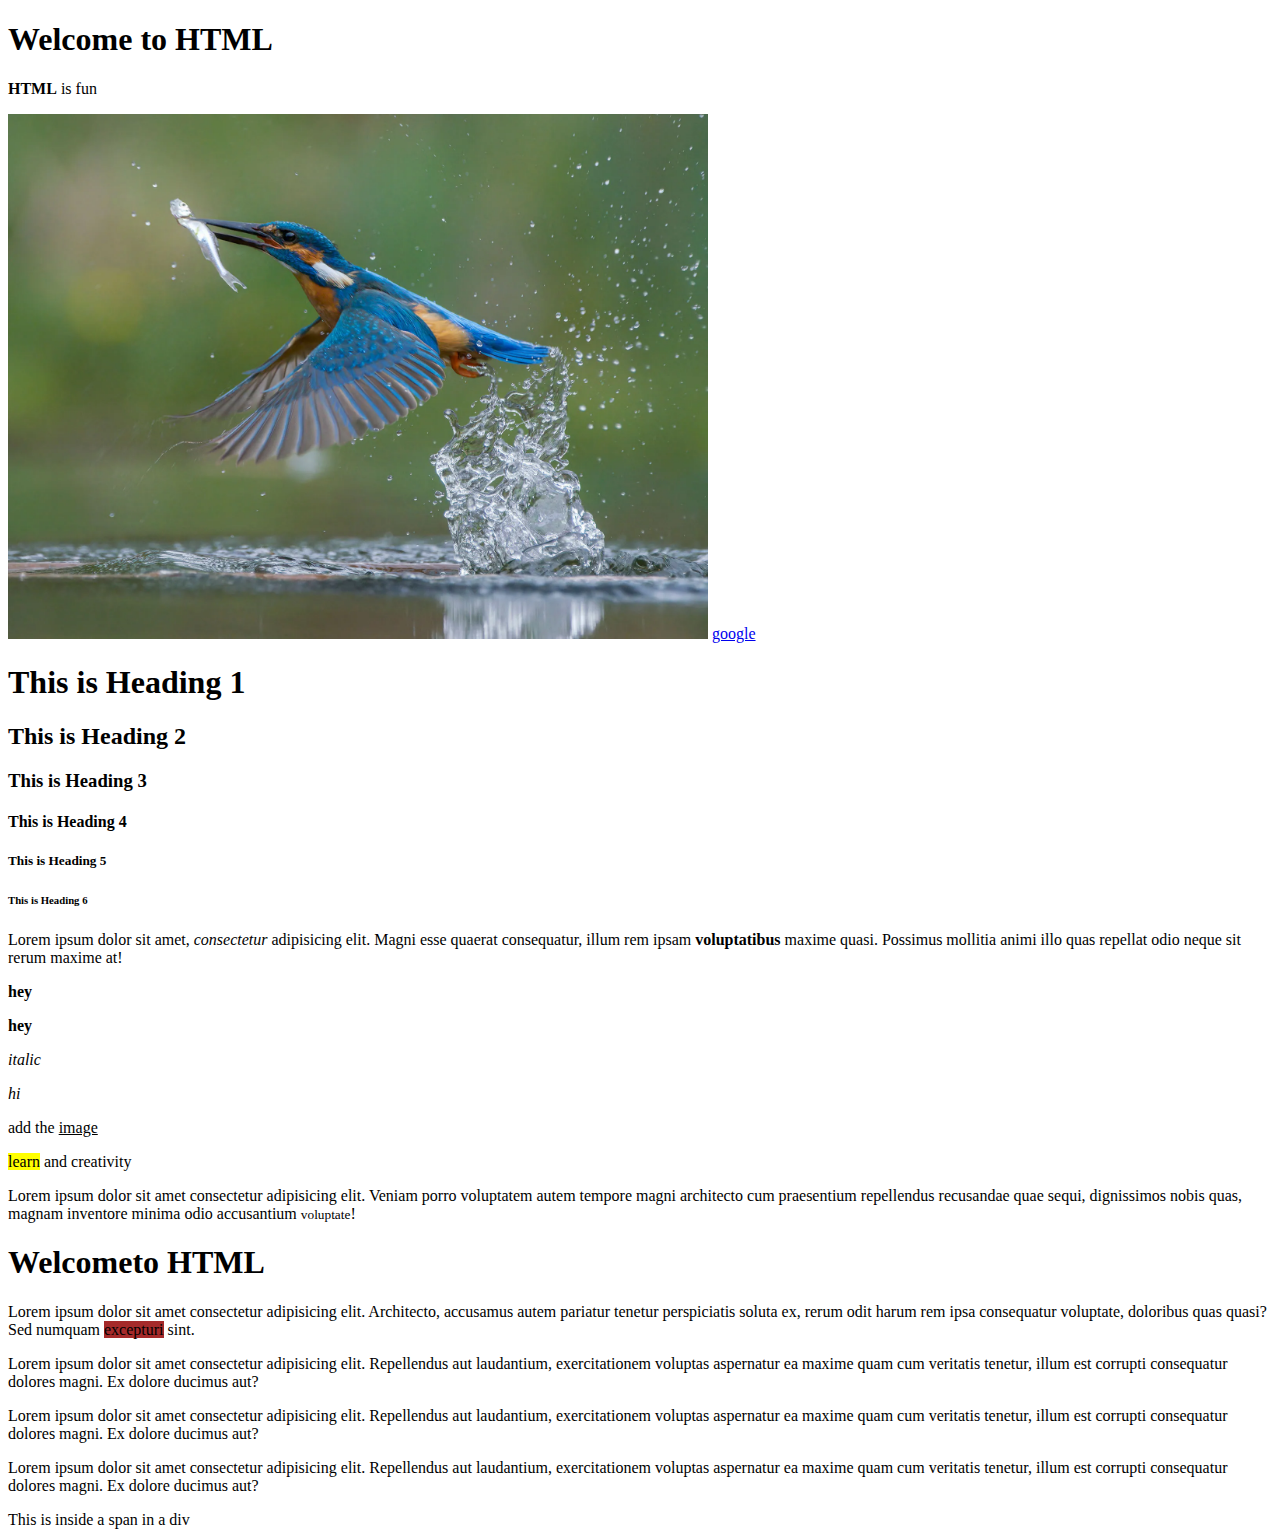
<file: index.html>
<!DOCTYPE html>
<html lang="en">
<head>
    <meta charset="UTF-8">
    <meta name="viewport" content="width=device-width, initial-scale=1.0">
    <title>My First Webpage</title>
</head>
<body>
   <h1>Welcome to HTML</h1>
   <p> <b>HTML</b> is fun</p>
        
<img src="/image/kingfisher-fishing_2023-03-04-235438_oomf.webp" width="700" alt="">
<a href="https://www.google.com">google</a>
<h1>This is Heading 1</h1>
<h2>This is Heading 2 </h2>
<h3>This is Heading 3 </h3>
<h4>This is Heading 4</h4>
<h5>This is Heading 5</h5>
<h6>This is Heading 6</h6>
<p>Lorem ipsum dolor sit amet, <i>consectetur</i> adipisicing elit. Magni esse quaerat consequatur, illum rem ipsam <b>voluptatibus</b> maxime quasi. Possimus 
    mollitia animi illo quas repellat odio neque sit rerum maxime at!</p>
    <p><b>hey</b></p>
    <p><strong>hey</strong></p>
    <p><i>italic</i></p>
    <p><em>hi</em></p>
    <p>add the <u>image</u></p>
    <p><mark>learn</mark> and creativity</p>
    <p>Lorem ipsum dolor sit amet consectetur adipisicing elit. Veniam porro voluptatem autem tempore magni architecto cum praesentium repellendus recusandae quae sequi, dignissimos nobis quas, magnam inventore minima odio accusantium <small>voluptate</small>!</p>
    <div>
        <h1>Welcometo HTML</h1>
        <p>Lorem ipsum dolor sit amet consectetur adipisicing elit. Architecto, accusamus autem pariatur tenetur perspiciatis soluta ex, rerum odit harum rem ipsa consequatur voluptate, doloribus quas quasi? Sed numquam <span style="background-color: brown;">excepturi</span> sint.</p>
    </div>
    <div>
        <section>
        <p>Lorem ipsum dolor sit amet consectetur adipisicing elit. Repellendus aut laudantium, exercitationem voluptas aspernatur ea maxime quam cum veritatis tenetur, illum est corrupti consequatur dolores magni. Ex dolore ducimus aut?</p> </section>
        <p>Lorem ipsum dolor sit amet consectetur adipisicing elit. Repellendus aut laudantium, exercitationem voluptas aspernatur ea maxime quam cum veritatis tenetur, illum est corrupti consequatur dolores magni. Ex dolore ducimus aut?</p>
        <p>Lorem ipsum dolor sit amet consectetur adipisicing elit. Repellendus aut laudantium, exercitationem voluptas aspernatur ea maxime quam cum veritatis tenetur, illum est corrupti consequatur dolores magni. Ex dolore ducimus aut?</p>
    <div>
    <span>This is inside a span in a div</span>
</div>
    </div>
</body>
</html>
</file>
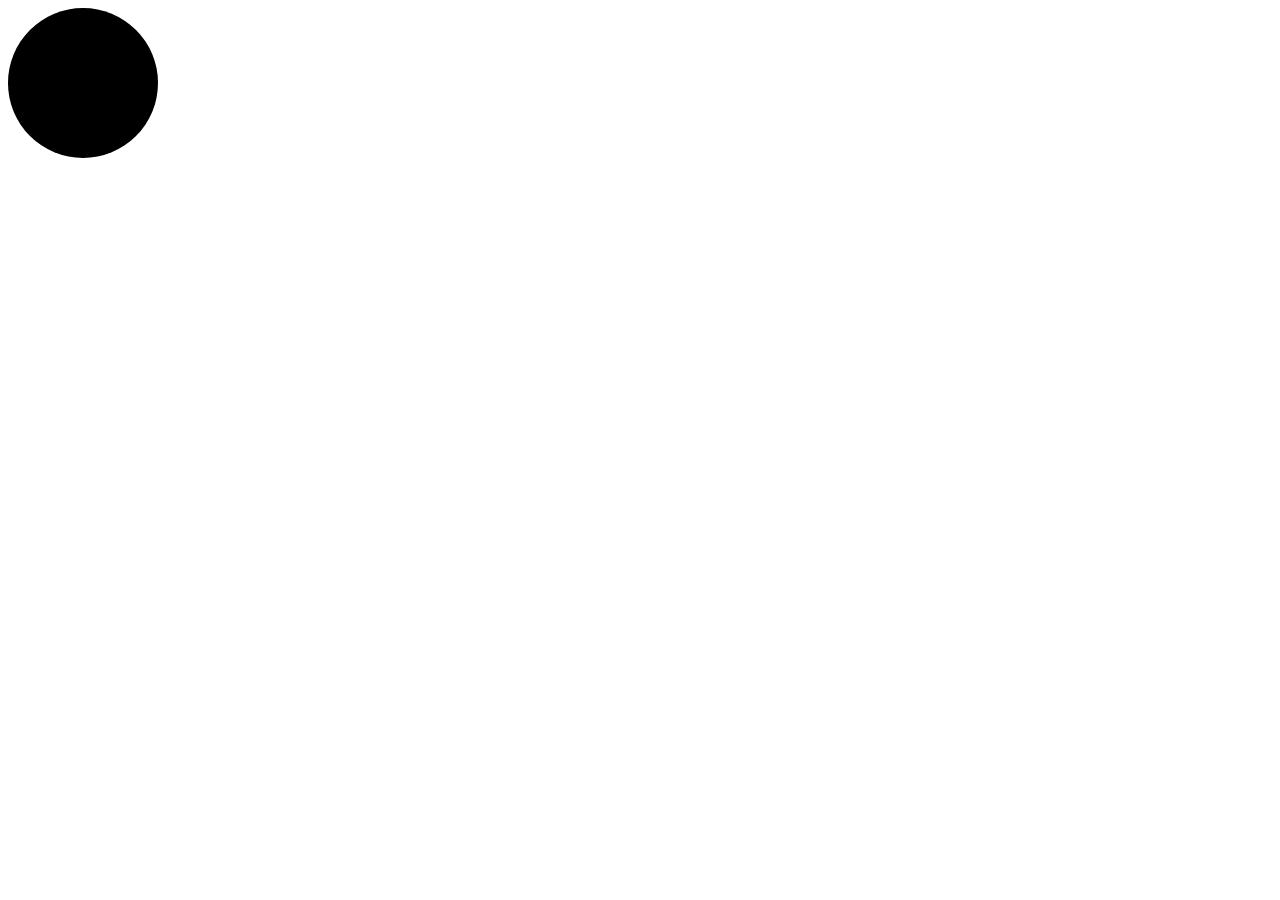
<file: animation.html>
<!DOCTYPE html>
<html lang="en">
<head>
    <meta charset="UTF-8">
    <meta name="viewport" content="width=device-width, initial-scale=1.0">
    <title>Document</title>
    <link rel="stylesheet" href="animation.css">
</head>
<body>
    <div class="main">
        <div class="new">

        </div>
    </div>













</body>
</html>
</file>
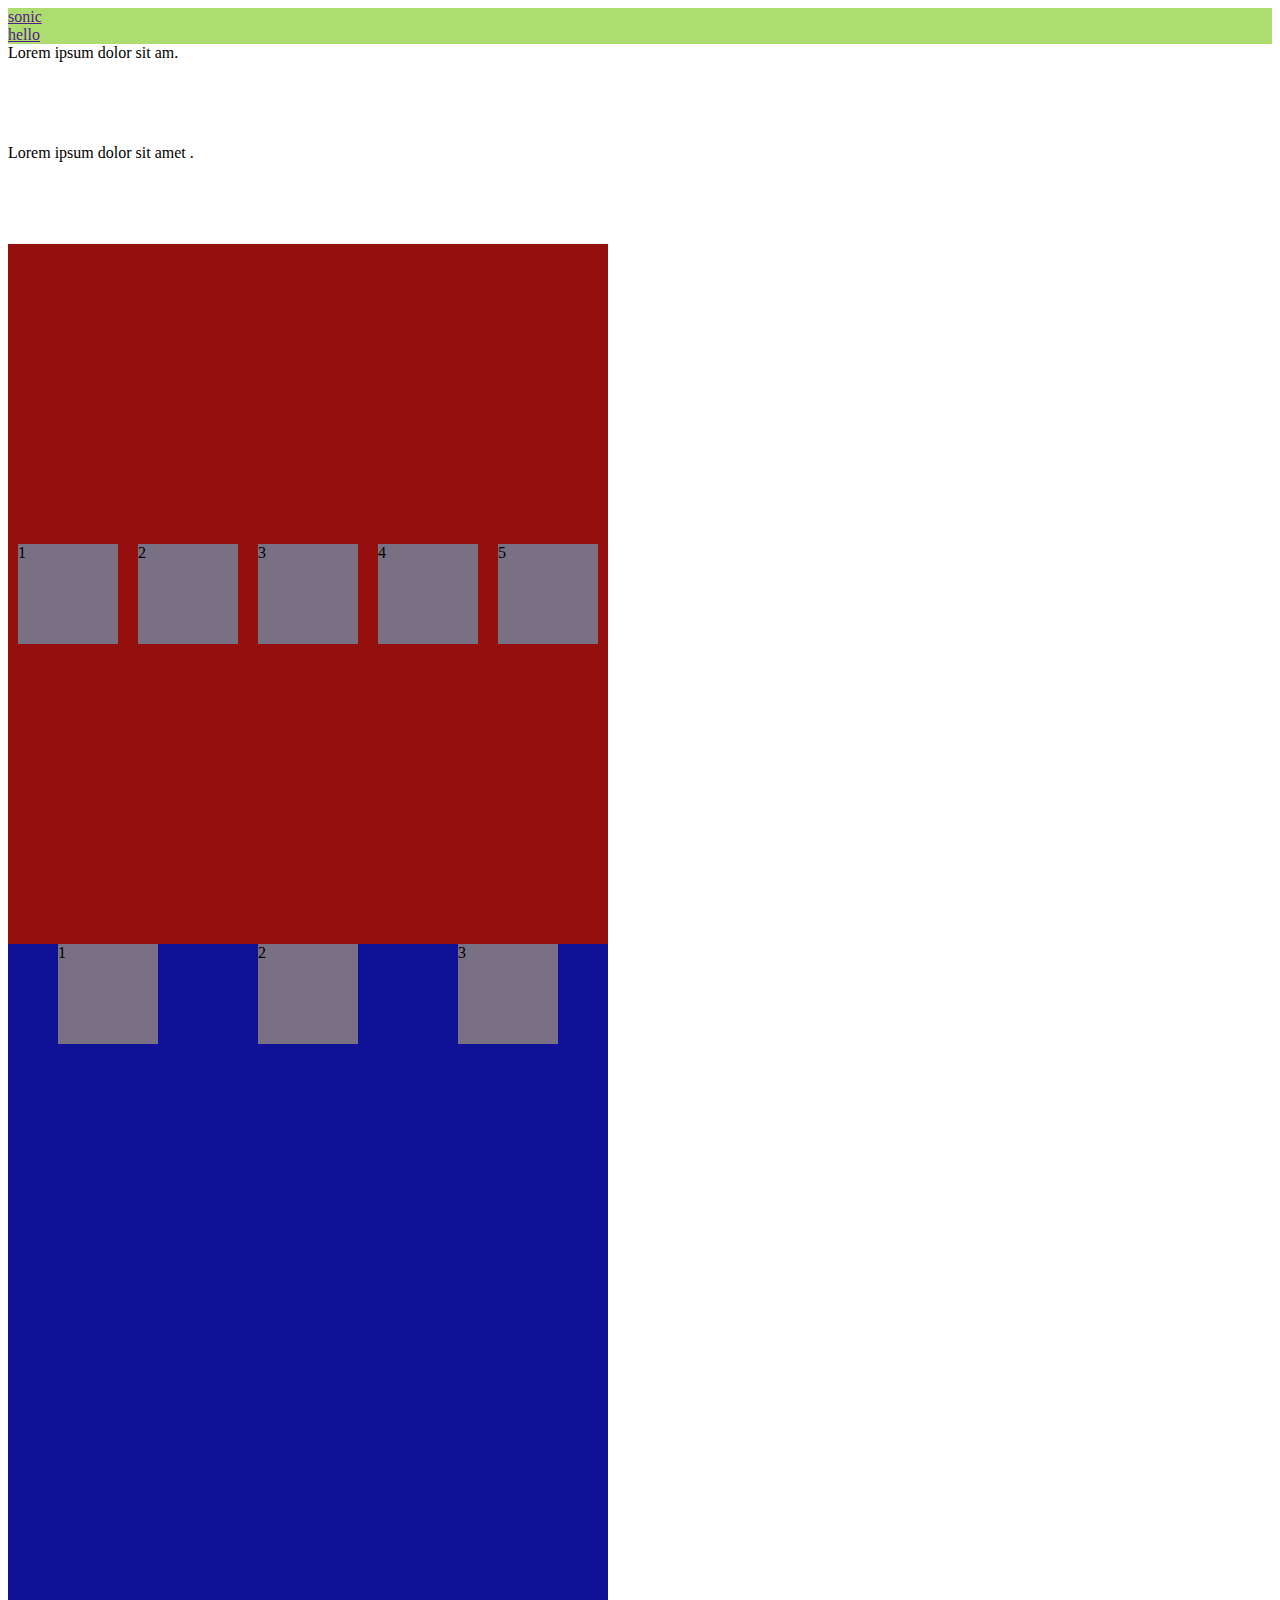
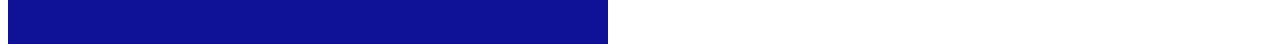
<file: display.html>
<!DOCTYPE html>
<html lang="en">

<head>
    <meta charset="UTF-8">
    <meta name="viewport" content="width=device-width, initial-scale=1.0">
    <title>Document</title>
    <link rel="stylesheet" href="display.css">
</head>

<body>
    <a href="">sonic </a>
    <a href="">hello</a>
    <div>
        Lorem ipsum dolor sit am.
    </div>
    <div>
      Lorem ipsum dolor sit amet .
    </div>


<div class="main">
    <div class="one">1</div>
    <div class="one">2</div>
    <div class="one">3</div>
    <div class="one">4</div>
    <div class="one">5</div>
</div>
  
<div class="second">
    <div class="two">1</div>
    <div class="two">2</div>
    <div class="two">3</div>
</div>
</body>

</html>
</file>
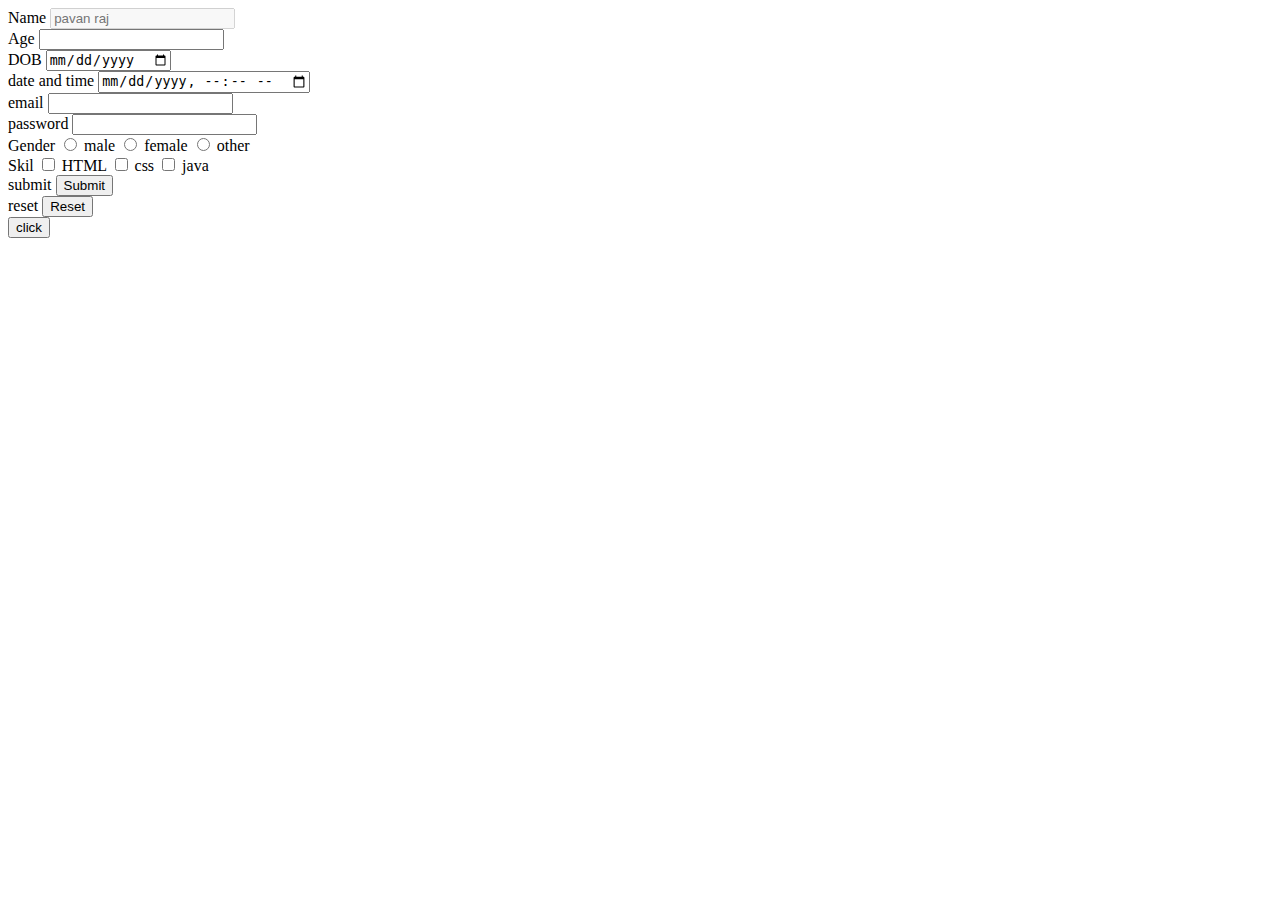
<file: forms.html>
<!DOCTYPE html>
<html lang="en">

<head>
    <meta charset="UTF-8">
    <meta name="viewport" content="width=device-width, initial-scale=1.0">
    <title>forms</title>
</head>

<body>

    <form action="/index.html">
        <label for="name">Name</label>
        <input type="text" name="name" id="name" disabled placeholder="pavan raj"> <br>
        <label for="age">Age</label>
        <input type="number" name="age" id="age" required> <br>
        <label for="dob">DOB</label>
        <input type="date" name="dob" id="dob"><br>
        <label for="time">date and time</label>
        <input type="datetime-local" name="time" id="time" > <br>
        <label for="name">email</label>
        <input type="email" name="email" id="email"> <br>
        <label for="password">password</label>
        <input type="password" name=" " id=""> <br>

        <label for="gender">Gender </label>

        <input type="radio" name="gender" required id="male">
        <label for="female">male</label>
        <input type="radio" name="gender" id="female">
        <label for="female">female</label>
        <input type="radio" name="gender" id="other">
        <label for="other">other</label> <br>

        <label for="skil">Skil</label>
        <input type="checkbox" name="skil" id="">
        <label for="">HTML</label>
        <input type="checkbox" name="skil" id="">
        <label for="">css</label>
        <input type="checkbox" name="skil" id="">
        <label for="">java</label> <br>

        <label for="submit">submit</label>
        <input type="submit" name=" " id=""> <br>
        <label for="reset">reset</label>
        <input type="reset" name=" " id=""> <br>
        <label for="button"></label>
        <input type="button" value="click">

    </form>
</body>

</html>
</file>
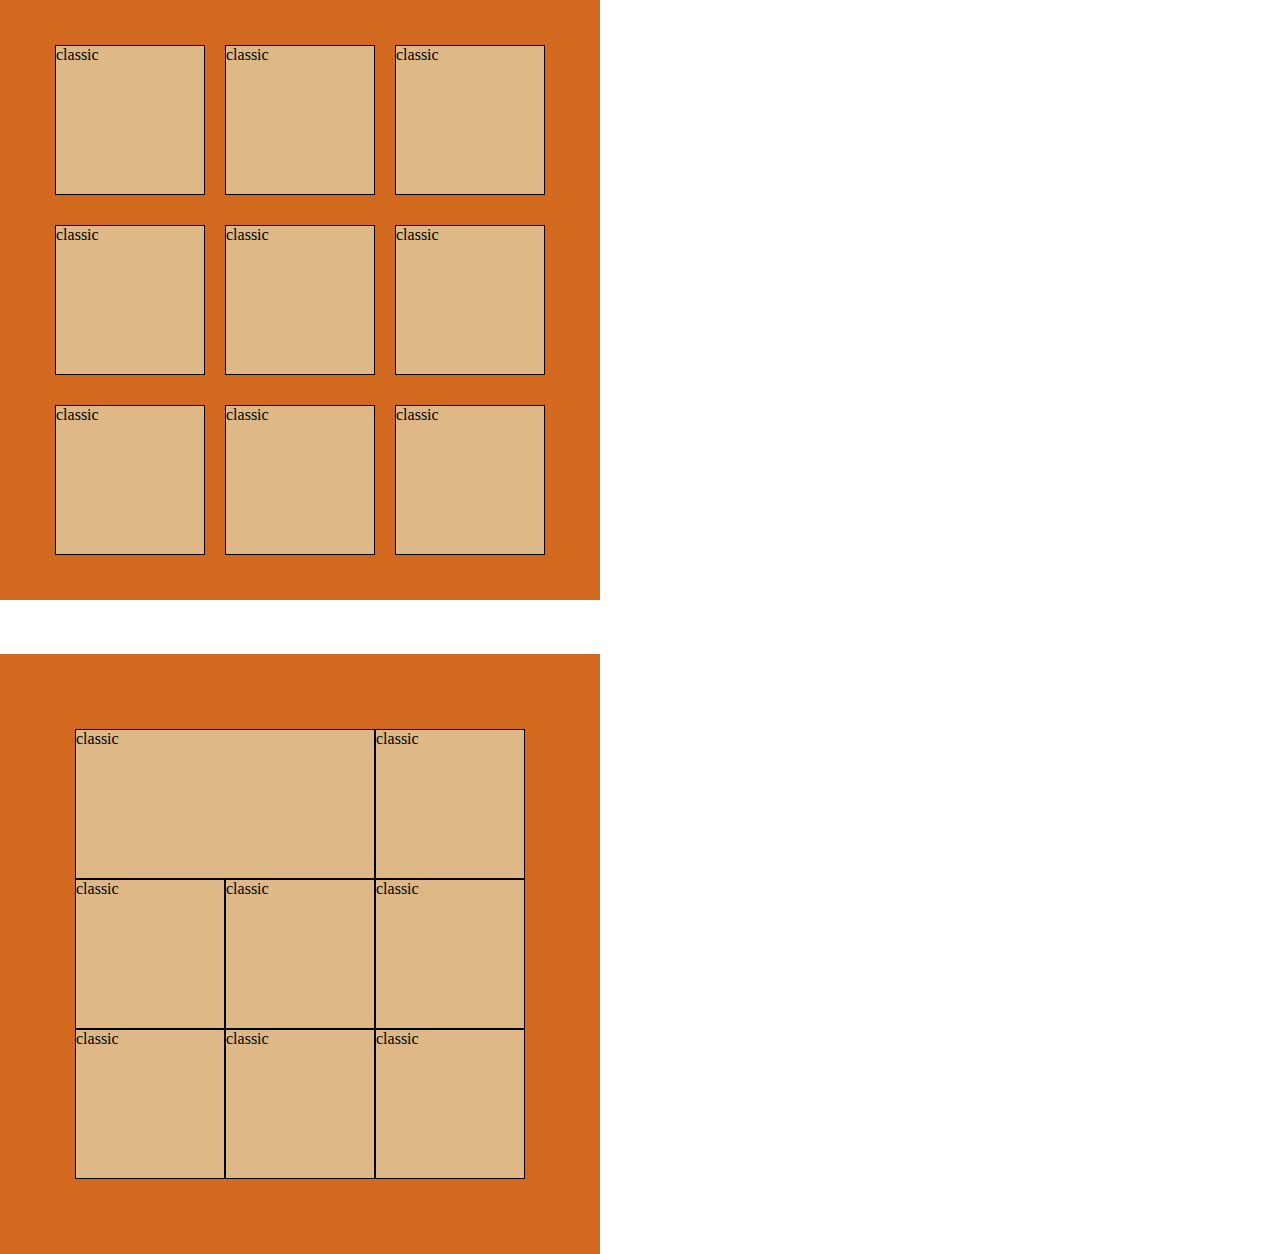
<file: grid.html>
<!DOCTYPE html>
<html lang="en">
<head>
    <meta charset="UTF-8">
    <meta name="viewport" content="width=device-width, initial-scale=1.0">
    <title>Document</title>
    <link rel="stylesheet" href="grid.css">
</head>
<body>
    <div class="main">
        <div class="submain">
            <div class="items">classic</div>
            <div class="items">classic</div>
            <div class="items">classic</div>
            <div class="items">classic</div>
            <div class="items">classic</div>
            <div class="items">classic</div>
            <div class="items">classic</div>
            <div class="items">classic</div>
            <div class="items">classic</div>
        </div>
    </div>




<br><br><br>



        <div class="main1">
        <div class="submain1">
            <div class="items2">classic</div>
            <div class="items1">classic</div>
            <div class="items1">classic</div>
            <div class="items1">classic</div>
            <div class="items1">classic</div>
            <div class="items1">classic</div>
            <div class="items1">classic</div>
            <div class="items1">classic</div>
           
        </div>
    </div>
</body>
</html>
</file>
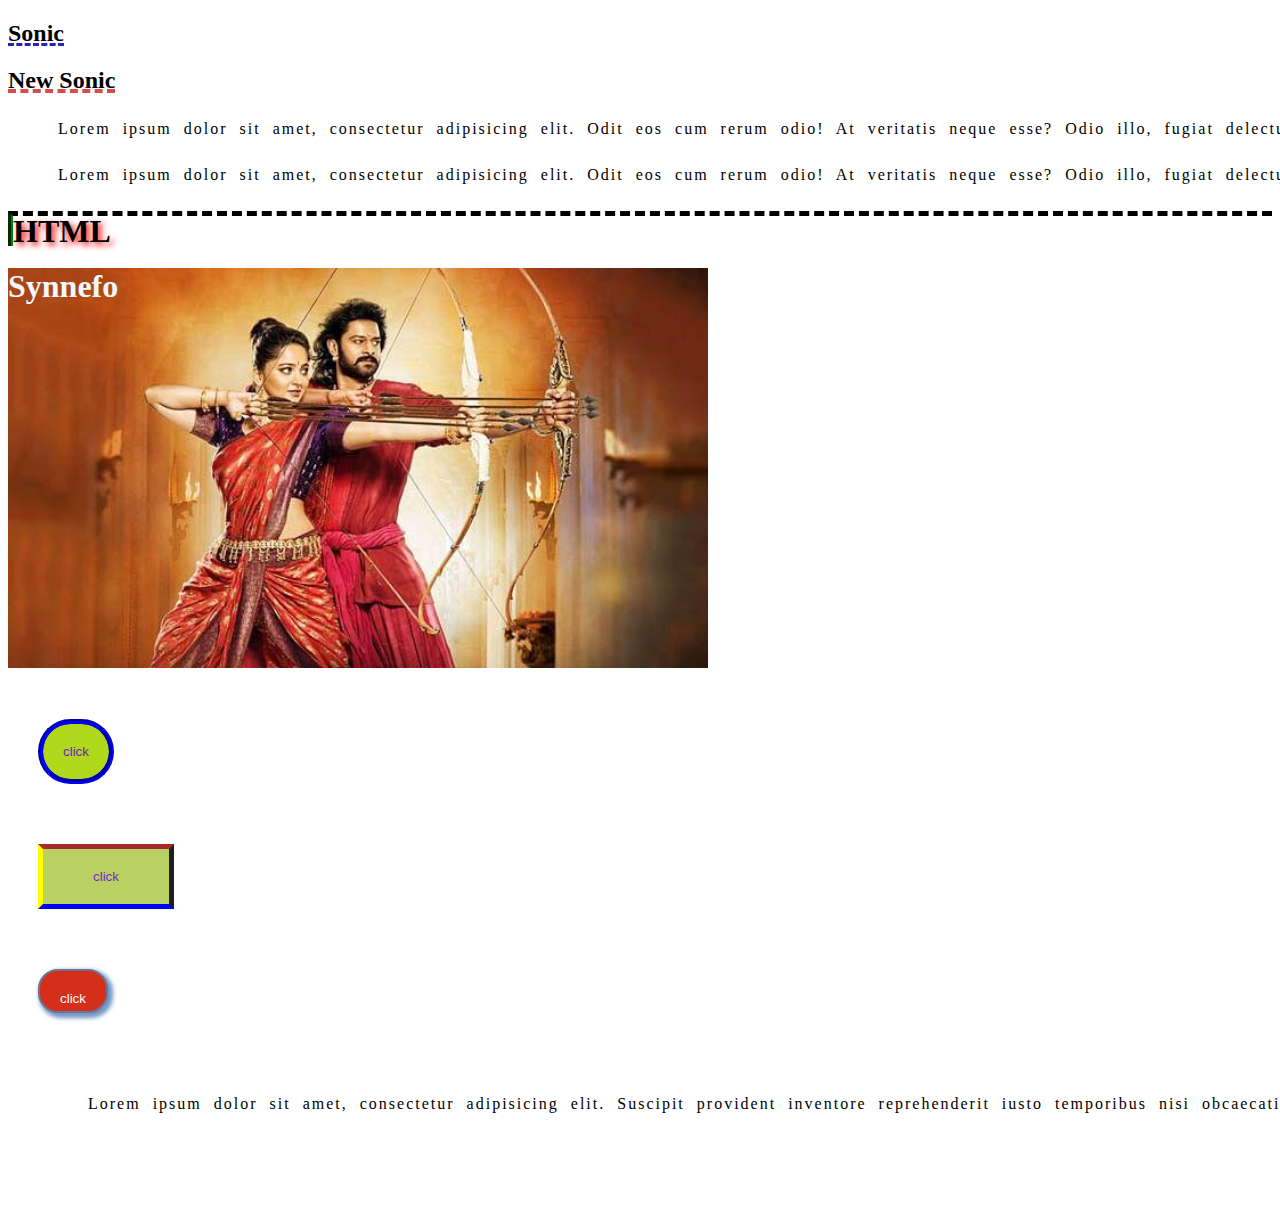
<file: line.html>
<!DOCTYPE html>
<html lang="en">

<head>
    <meta charset="UTF-8">
    <meta name="viewport" content="width=device-width, initial-scale=1.0">
    <title>line</title>
    <link rel="stylesheet" href="/line.css">
</head>

<body>
    <div>
        <h2>Sonic</h2>

    </div>
    <h2>New Sonic</h2>


    <div class="spac">
        <p>Lorem ipsum dolor sit amet, consectetur adipisicing elit. Odit eos cum rerum odio! At veritatis neque esse?
            Odio illo, fugiat delectus corporis quasi qui explicabo sequi suscipit cumque aut soluta! Lorem ipsum dolor,
            sit amet consectetur adipisicing elit. Autem corrupti eum vitae velit incidunt culpa perspiciatis omnis,
            totam atque quod veritatis repellat laborum quis. Eveniet veniam magnam quibusdam fugiat velit.</p>
    </div>
    <p>Lorem ipsum dolor sit amet, consectetur adipisicing elit. Odit eos cum rerum odio! At veritatis neque esse? Odio
        illo, fugiat delectus corporis quasi qui explicabo sequi suscipit cumque aut soluta! Lorem ipsum dolor, sit amet
        consectetur adipisicing elit. Autem corrupti eum vitae velit incidunt culpa perspiciatis omnis, totam atque quod
        veritatis repellat laborum quis. Eveniet veniam magnam quibusdam fugiat velit.</p>
    <div class="one">
        <h1>HTML</h1>
    </div>

    <div class="new">
        <h1>Synnefo</h1>
    </div>




    <div class="border">
        <button>click</button>
    </div>
    <div class="border2">
        <button>click</button>
    </div>
    <div class="border3">
        <button>click</button>
    </div>
    <div class="new">
        <p>Lorem ipsum dolor sit amet, consectetur adipisicing elit. Suscipit provident inventore reprehenderit iusto temporibus nisi obcaecati laborum cumque magni error eligendi mollitia aut quasi fugiat, est aliquid. Eveniet, vero totam! Lorem ipsum, dolor sit amet consectetur adipisicing elit. Repudiandae eos sint nihil obcaecati nulla veritatis eligendi architecto cum nisi magni. Nihil iure quia similique dolorem saepe sunt fugit totam quasi.</p>
    </div>

</body>

</html>
</file>
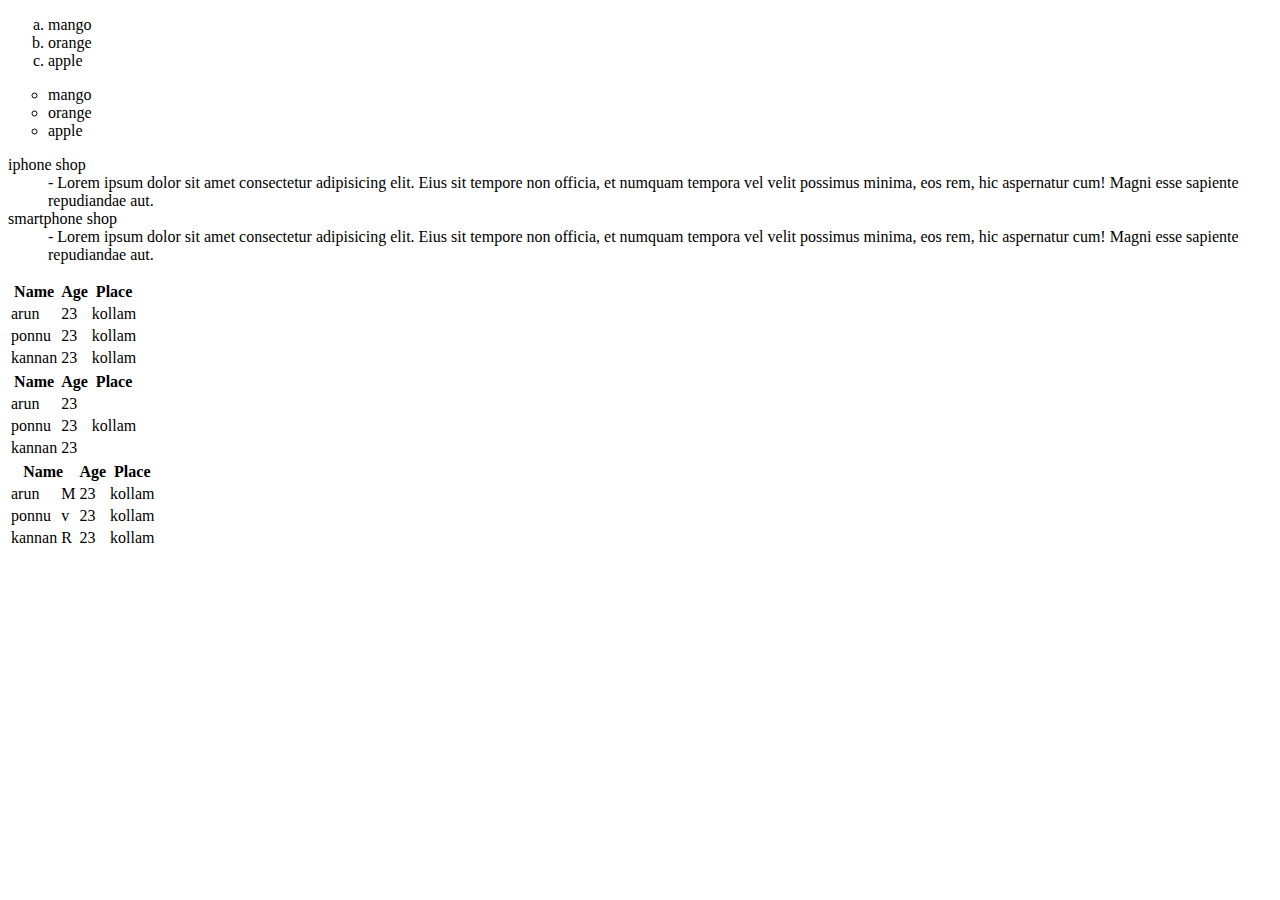
<file: list.html>
<!DOCTYPE html>
<html lang="en">

<head>
    <meta charset="UTF-8">
    <meta name="viewport" content="width=device-width, initial-scale=1.0">
    <title>Document</title>
</head>

<body>
    <!--list-->
    <ol type="a">
        <li>mango</li>
        <li>orange</li>
        <li>apple</li>
    </ol>
    <ul style="list-style-type: circle;">
        <li>mango</li>
        <li>orange</li>
        <li>apple</li>
    </ul>
    <dl>
        <dt>iphone shop</dt>
        <dd>- Lorem ipsum dolor sit amet consectetur adipisicing elit.
            Eius sit tempore non officia, et numquam tempora vel velit possimus minima, eos rem, hic aspernatur cum!
            Magni esse sapiente repudiandae aut.</dd>
        <dt>smartphone shop</dt>
        <dd>- Lorem ipsum dolor sit amet consectetur adipisicing elit.
            Eius sit tempore non officia, et numquam tempora vel velit possimus minima, eos rem, hic aspernatur cum!
            Magni esse sapiente repudiandae aut.</dd>
    </dl>
    <!--table-->
    <table>
        <thead>
            <tr>
                <th>Name</th>
                <th>Age</th>
                <th>Place</th>
            </tr>
        </thead>
        <tbody>
            <tr>
                <td>arun</td>
                <td>23</td>
                <td>kollam</td>
            </tr>
            <tr>
                <td>ponnu</td>
                <td>23</td>
                <td>kollam</td>
            </tr>
            <tr>
                <td>kannan</td>
                <td>23</td>
                <td>kollam</td>
            </tr>
        </tbody>
        <table>

            <!--row table-->

            <thead>
                <tr>
                    <th>Name</th>
                    <th>Age</th>
                    <th>Place</th>
                </tr>
            </thead>
            <tbody>
                <tr>
                    <td>arun</td>
                    <td>23</td>
                    <td rowspan="3">kollam</td>
                </tr>
                <tr>
                    <td>ponnu</td>
                    <td>23</td>
                </tr>
                <tr>
                    <td>kannan</td>
                    <td>23</td>
                </tr>
            </tbody>
        </table>

        <!--col table-->

        <table>
            <thead>
                <tr>

                    <th colspan="2">Name</th>
                    <th>Age</th>
                    <th>Place</th>
                </tr>
            </thead>
            <tbody>
                <tr>
                    <td>arun</td>
                    <td>M</td>
                    <td>23</td>
                    <td>kollam</td>
                </tr>
                <tr>
                    <td>ponnu</td>
                    <td>v</td>
                    <td>23</td>
                    <td>kollam</td>
                </tr>
                <tr>
                    <td>kannan</td>
                    <td>R</td>
                    <td>23</td>
                    <td>kollam</td>
                </tr>
            </tbody>
            <table>
</body>

</html>
</file>
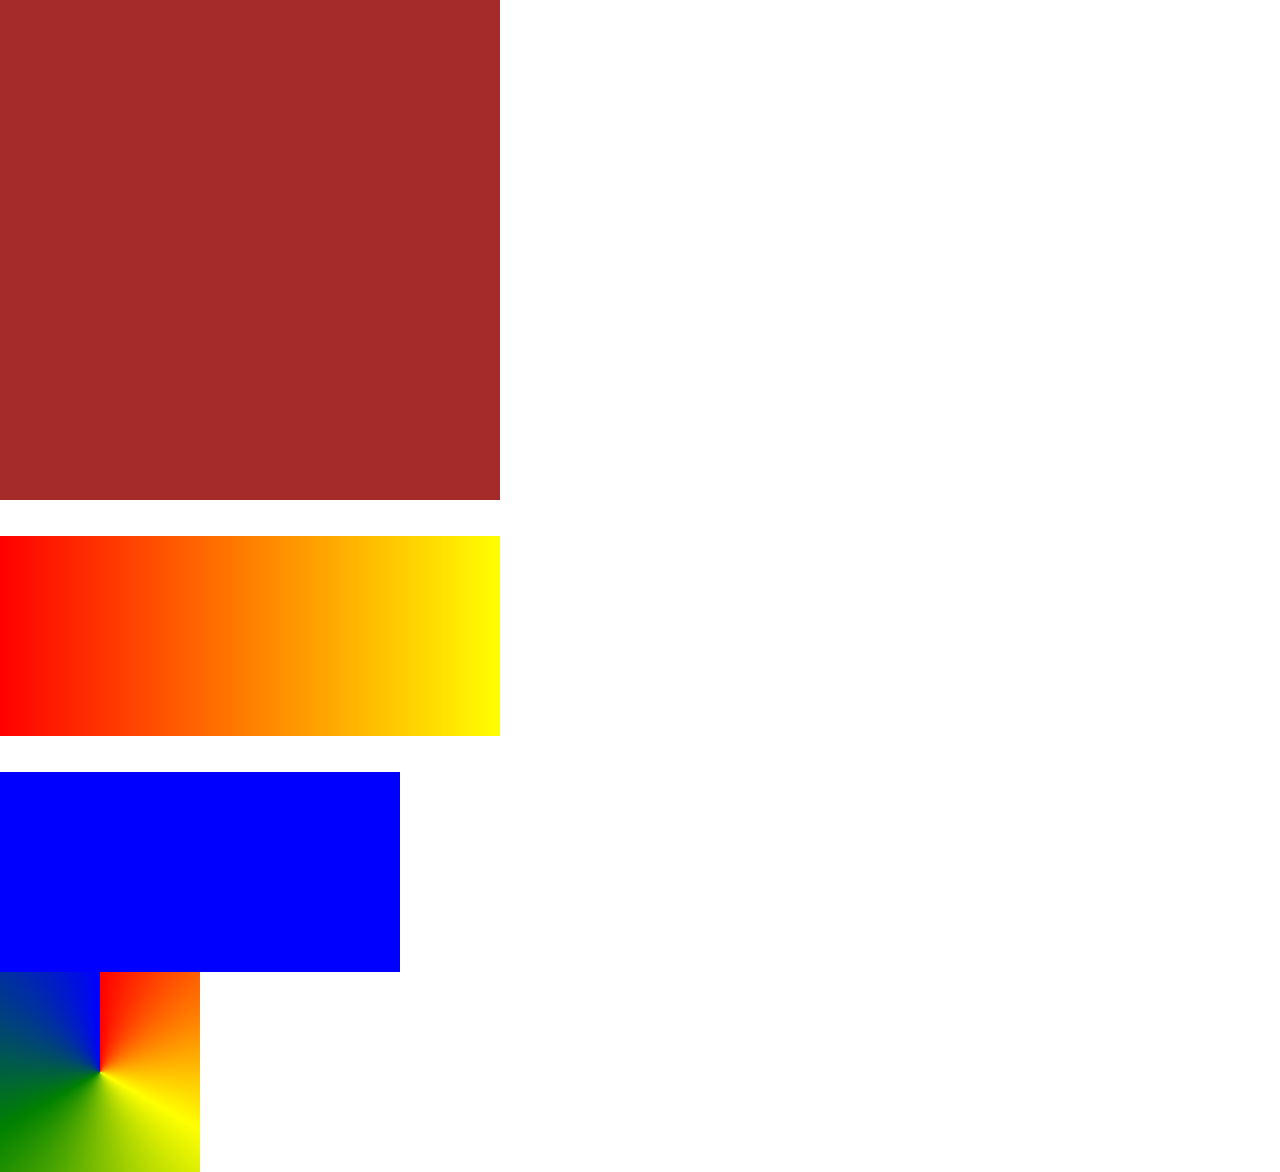
<file: media.html>
<!DOCTYPE html>
<html lang="en">
<head>
    <meta charset="UTF-8">
    <meta name="viewport" content="width=device-width, initial-scale=1.0">
    <title>media</title>
    <link rel="stylesheet" href="media.css">
</head>
<body>
    <div class="main">

    </div>
<br> <br>
<div class="linear">

</div>
<br> <br>
<div class="radial">

</div>

<div class="circle">
    
</div>









</body>
</html>
</file>
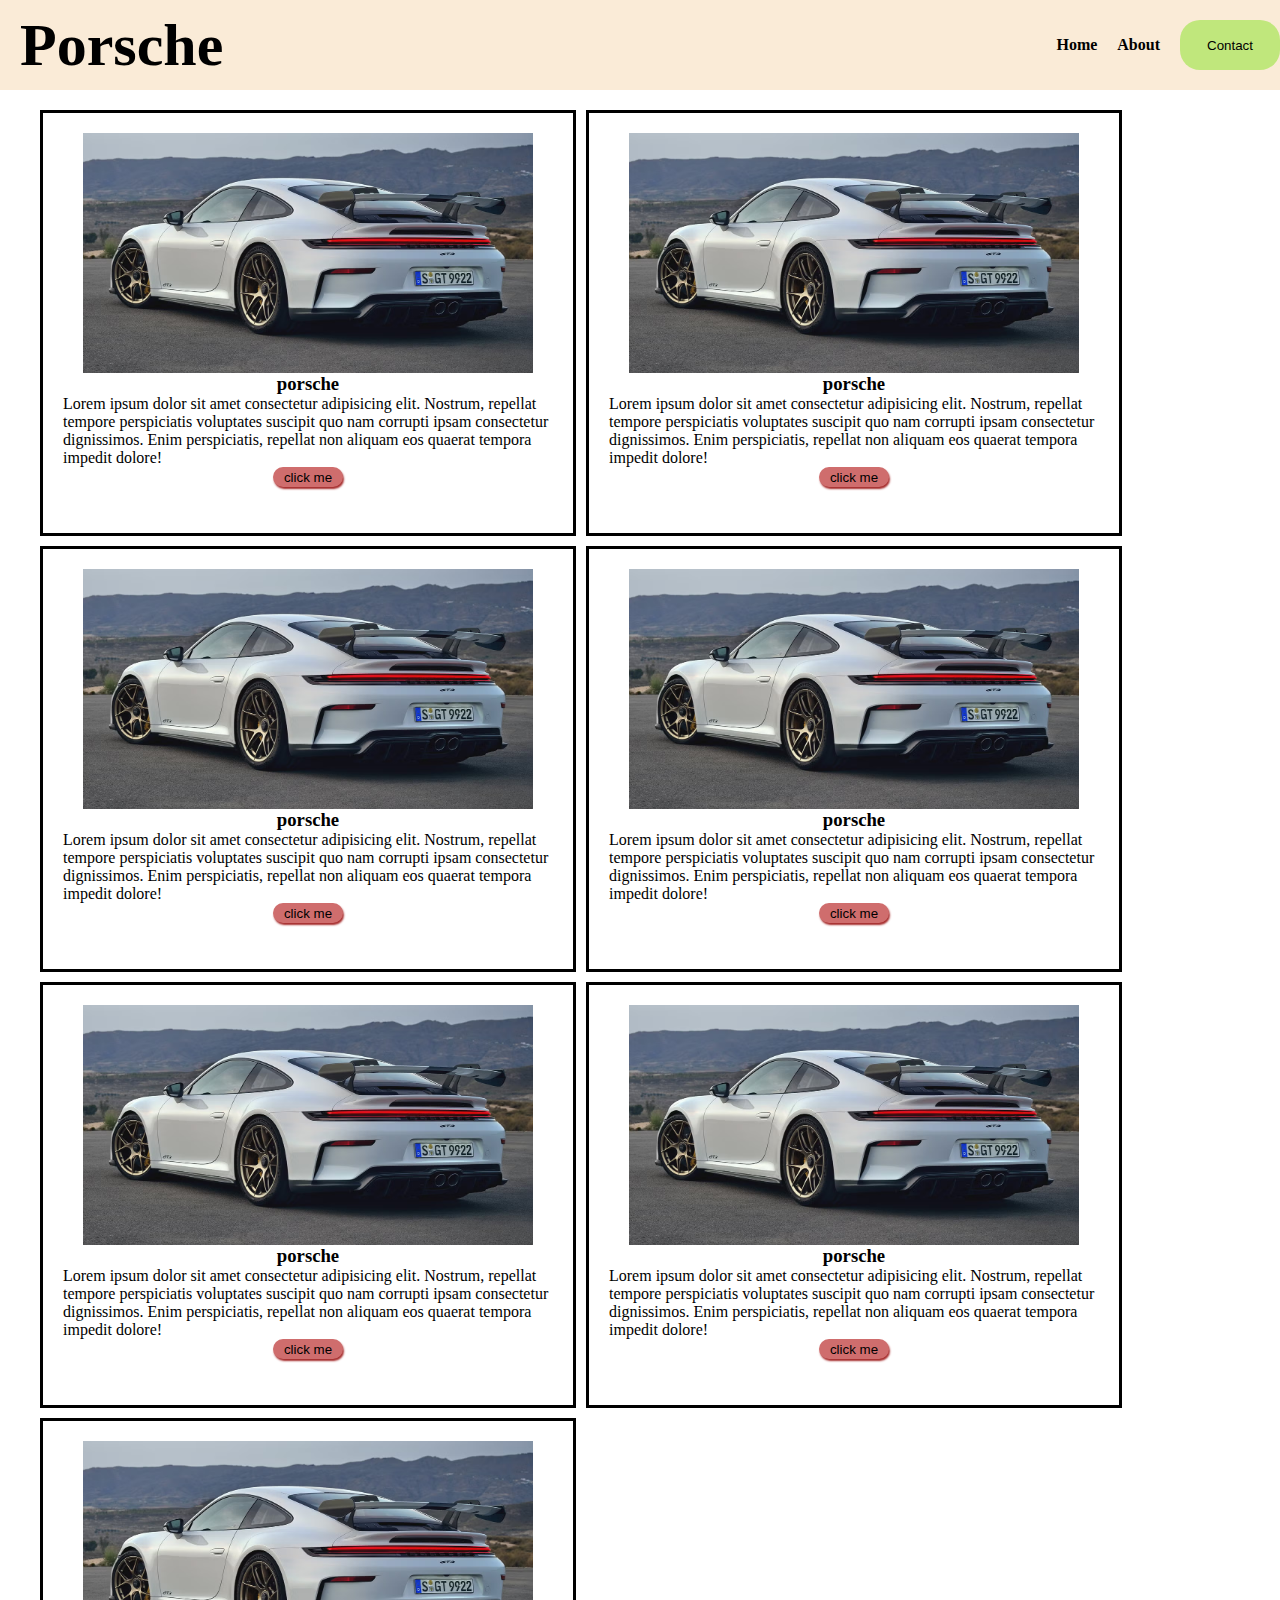
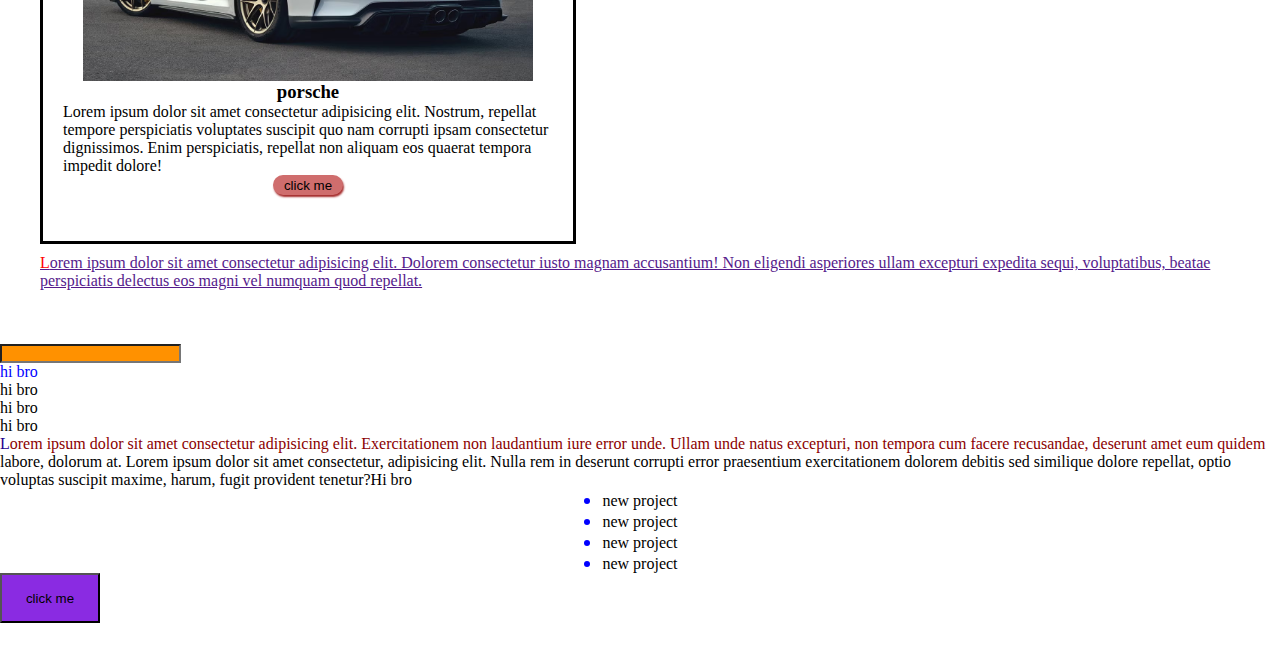
<file: pseudo.html>
<!DOCTYPE html>
<html lang="en">
<head>
    <meta charset="UTF-8">
    <meta name="viewport" content="width=device-width, initial-scale=1.0">
    <title>Document</title>
    <link rel="stylesheet" href="pseudo.css">
</head>
<body>
    <div class="nav">
       <div class="sub1">
        <h1>Porsche</h1>
       </div> 
       <div class="sub2">
        <div class="items">Home</div>
        <div class="items">About</div>
        <button>Contact</button>
       </div>
    </div>

<div class="first">
        <div class="cars"><img src="./2025-porsche-911-gt3-104-67127826cc9ba.avif" alt=""><h3>porsche</h3><p>Lorem ipsum dolor sit amet consectetur adipisicing elit. Nostrum, repellat tempore perspiciatis voluptates suscipit quo nam corrupti ipsam consectetur dignissimos. Enim perspiciatis, repellat non aliquam eos quaerat tempora impedit dolore!</p><button>click me</button></div>
        <div class="cars"><img src="./2025-porsche-911-gt3-104-67127826cc9ba.avif" alt=""><h3>porsche</h3><p>Lorem ipsum dolor sit amet consectetur adipisicing elit. Nostrum, repellat tempore perspiciatis voluptates suscipit quo nam corrupti ipsam consectetur dignissimos. Enim perspiciatis, repellat non aliquam eos quaerat tempora impedit dolore!</p><button>click me</button></div>
        <div class="cars"><img src="./2025-porsche-911-gt3-104-67127826cc9ba.avif" alt=""><h3>porsche</h3><p>Lorem ipsum dolor sit amet consectetur adipisicing elit. Nostrum, repellat tempore perspiciatis voluptates suscipit quo nam corrupti ipsam consectetur dignissimos. Enim perspiciatis, repellat non aliquam eos quaerat tempora impedit dolore!</p><button>click me</button></div>
        <div class="cars"><img src="./2025-porsche-911-gt3-104-67127826cc9ba.avif" alt=""><h3>porsche</h3><p>Lorem ipsum dolor sit amet consectetur adipisicing elit. Nostrum, repellat tempore perspiciatis voluptates suscipit quo nam corrupti ipsam consectetur dignissimos. Enim perspiciatis, repellat non aliquam eos quaerat tempora impedit dolore!</p><button>click me</button></div>
        <div class="cars"><img src="./2025-porsche-911-gt3-104-67127826cc9ba.avif" alt=""><h3>porsche</h3><p>Lorem ipsum dolor sit amet consectetur adipisicing elit. Nostrum, repellat tempore perspiciatis voluptates suscipit quo nam corrupti ipsam consectetur dignissimos. Enim perspiciatis, repellat non aliquam eos quaerat tempora impedit dolore!</p><button>click me</button></div>
        <div class="cars"><img src="./2025-porsche-911-gt3-104-67127826cc9ba.avif" alt=""><h3>porsche</h3><p>Lorem ipsum dolor sit amet consectetur adipisicing elit. Nostrum, repellat tempore perspiciatis voluptates suscipit quo nam corrupti ipsam consectetur dignissimos. Enim perspiciatis, repellat non aliquam eos quaerat tempora impedit dolore!</p><button>click me</button></div>
        <div class="cars"><img src="./2025-porsche-911-gt3-104-67127826cc9ba.avif" alt=""><h3>porsche</h3><p>Lorem ipsum dolor sit amet consectetur adipisicing elit. Nostrum, repellat tempore perspiciatis voluptates suscipit quo nam corrupti ipsam consectetur dignissimos. Enim perspiciatis, repellat non aliquam eos quaerat tempora impedit dolore!</p><button>click me</button></div>

        <a href=""><p>Lorem ipsum dolor sit amet consectetur adipisicing elit. Dolorem consectetur iusto magnam accusantium! Non eligendi asperiores ullam excepturi expedita sequi, voluptatibus, beatae perspiciatis delectus eos magni vel numquam quod repellat.</p></a>
    </div>
<br><br><br>



<div class="main">
    <input type="text" name="" id="" class="box">
</div>

<div class="new">
    <p>hi bro</p>
    <p>hi bro</p>
    <p>hi bro</p>
    <p>hi bro</p>
</div>

<div class="one">
    <p>Lorem ipsum dolor sit amet consectetur adipisicing elit. Exercitationem non laudantium iure error unde. Ullam unde natus excepturi, non tempora cum facere recusandae, deserunt amet eum quidem labore, dolorum at. Lorem ipsum dolor sit amet consectetur, adipisicing elit. Nulla rem in deserunt corrupti error praesentium exercitationem dolorem debitis sed similique dolore repellat, optio voluptas suscipit maxime, harum, fugit provident tenetur?</p>
</div>



<ul class="hi">
    <li>new project</li>
    <li>new project</li>
    <li>new project</li>
    <li>new project</li>
</ul>


<button>click me</button>
<br><br><br>
</body>
</html>
</file>
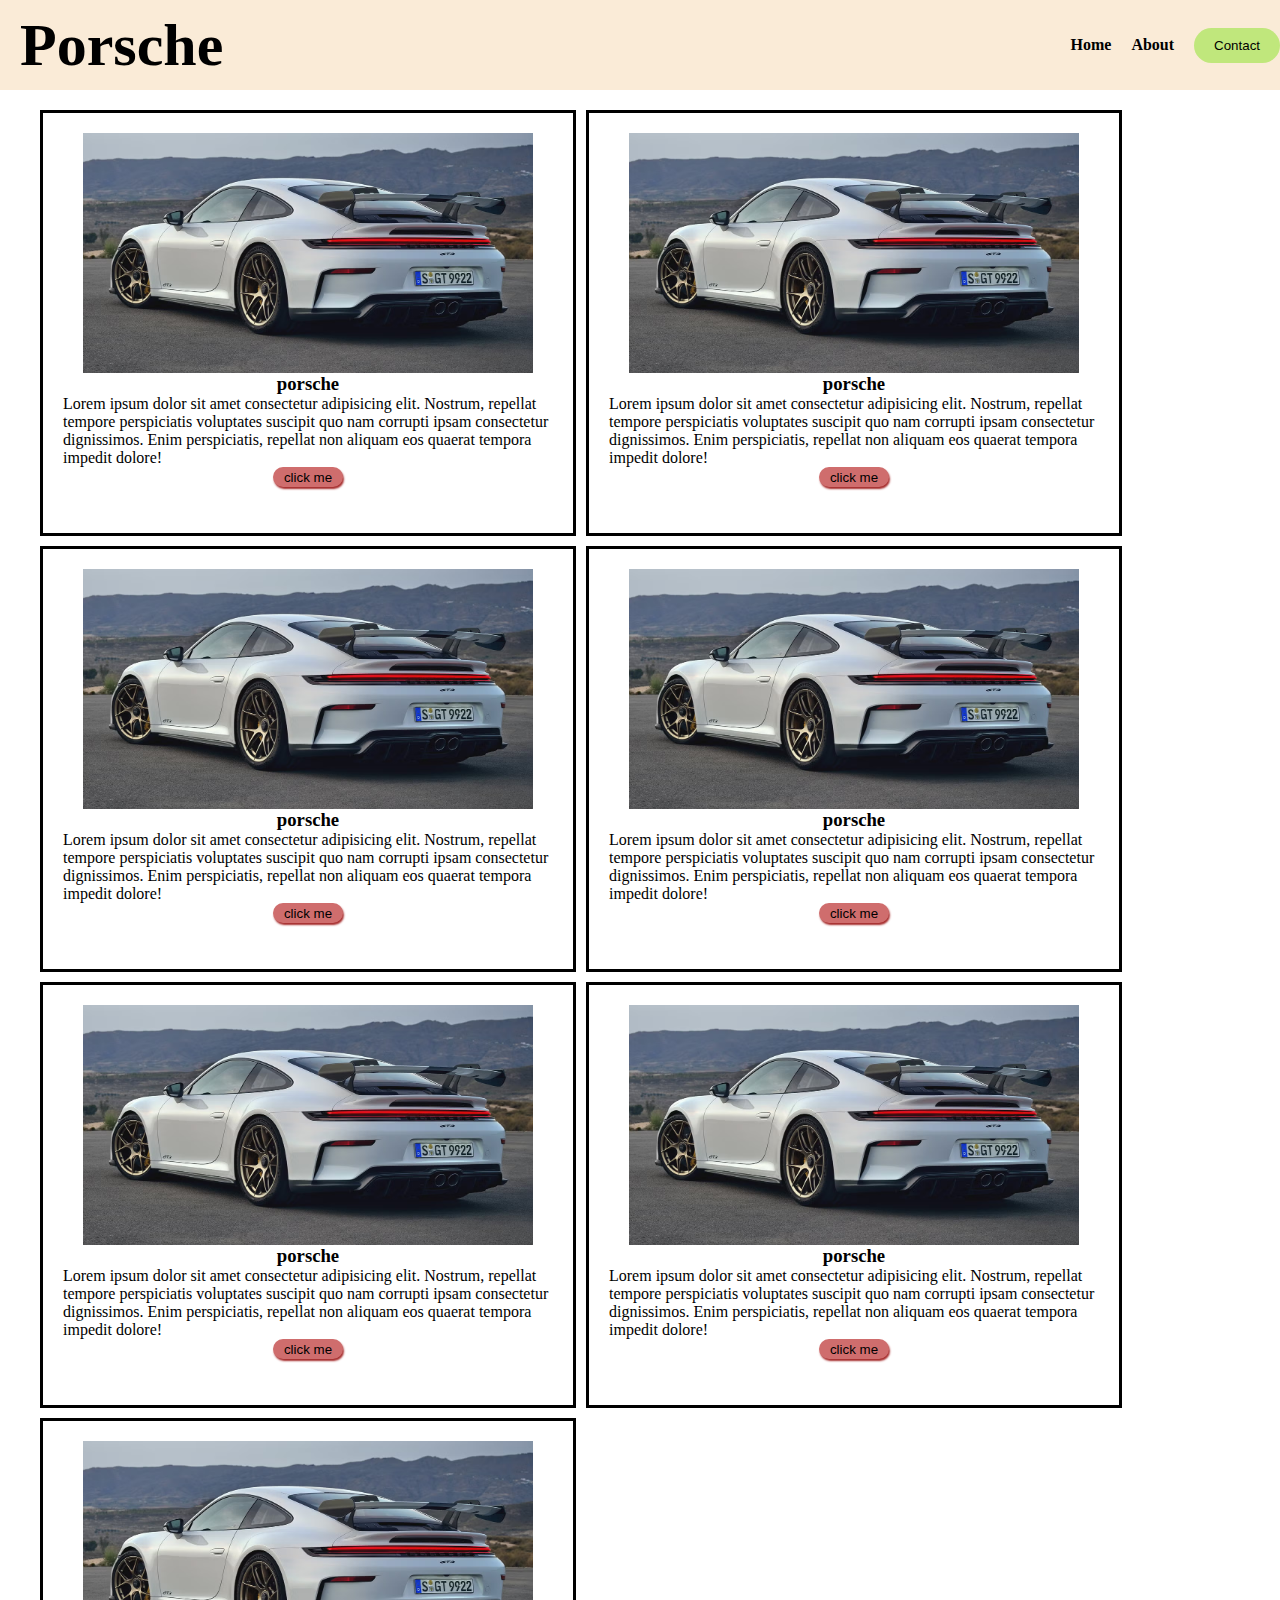
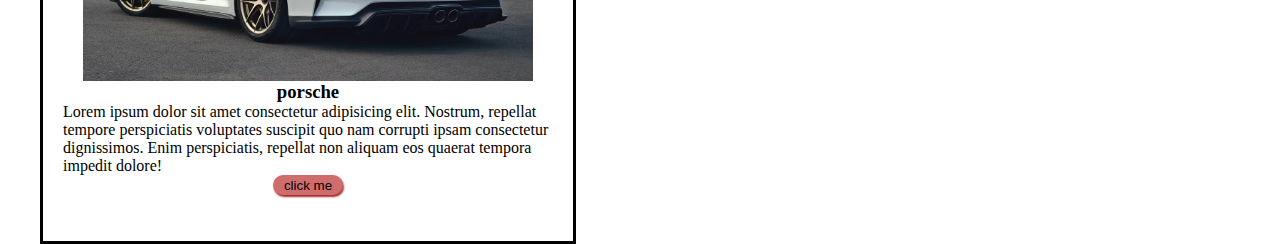
<file: sonic.html>
<!DOCTYPE html>
<html lang="en">
<head>
    <meta charset="UTF-8">
    <meta name="viewport" content="width=device-width, initial-scale=1.0">
    <title>Document</title>
    <link rel="stylesheet" href="sonic.css">
</head>
<body>
    <div class="nav">
       <div class="sub1">
        <h1>Porsche</h1>
       </div> 
       <div class="sub2">
        <div class="items">Home</div>
        <div class="items">About</div>
        <button>Contact</button>
       </div>
    </div>

<div class="first">
        <div class="cars"><img src="./2025-porsche-911-gt3-104-67127826cc9ba.avif" alt=""><h3>porsche</h3><p>Lorem ipsum dolor sit amet consectetur adipisicing elit. Nostrum, repellat tempore perspiciatis voluptates suscipit quo nam corrupti ipsam consectetur dignissimos. Enim perspiciatis, repellat non aliquam eos quaerat tempora impedit dolore!</p><button>click me</button></div>
        <div class="cars"><img src="./2025-porsche-911-gt3-104-67127826cc9ba.avif" alt=""><h3>porsche</h3><p>Lorem ipsum dolor sit amet consectetur adipisicing elit. Nostrum, repellat tempore perspiciatis voluptates suscipit quo nam corrupti ipsam consectetur dignissimos. Enim perspiciatis, repellat non aliquam eos quaerat tempora impedit dolore!</p><button>click me</button></div>
        <div class="cars"><img src="./2025-porsche-911-gt3-104-67127826cc9ba.avif" alt=""><h3>porsche</h3><p>Lorem ipsum dolor sit amet consectetur adipisicing elit. Nostrum, repellat tempore perspiciatis voluptates suscipit quo nam corrupti ipsam consectetur dignissimos. Enim perspiciatis, repellat non aliquam eos quaerat tempora impedit dolore!</p><button>click me</button></div>
        <div class="cars"><img src="./2025-porsche-911-gt3-104-67127826cc9ba.avif" alt=""><h3>porsche</h3><p>Lorem ipsum dolor sit amet consectetur adipisicing elit. Nostrum, repellat tempore perspiciatis voluptates suscipit quo nam corrupti ipsam consectetur dignissimos. Enim perspiciatis, repellat non aliquam eos quaerat tempora impedit dolore!</p><button>click me</button></div>
        <div class="cars"><img src="./2025-porsche-911-gt3-104-67127826cc9ba.avif" alt=""><h3>porsche</h3><p>Lorem ipsum dolor sit amet consectetur adipisicing elit. Nostrum, repellat tempore perspiciatis voluptates suscipit quo nam corrupti ipsam consectetur dignissimos. Enim perspiciatis, repellat non aliquam eos quaerat tempora impedit dolore!</p><button>click me</button></div>
        <div class="cars"><img src="./2025-porsche-911-gt3-104-67127826cc9ba.avif" alt=""><h3>porsche</h3><p>Lorem ipsum dolor sit amet consectetur adipisicing elit. Nostrum, repellat tempore perspiciatis voluptates suscipit quo nam corrupti ipsam consectetur dignissimos. Enim perspiciatis, repellat non aliquam eos quaerat tempora impedit dolore!</p><button>click me</button></div>
        <div class="cars"><img src="./2025-porsche-911-gt3-104-67127826cc9ba.avif" alt=""><h3>porsche</h3><p>Lorem ipsum dolor sit amet consectetur adipisicing elit. Nostrum, repellat tempore perspiciatis voluptates suscipit quo nam corrupti ipsam consectetur dignissimos. Enim perspiciatis, repellat non aliquam eos quaerat tempora impedit dolore!</p><button>click me</button></div>
    </div>
</div>




</body>
</html>
</file>
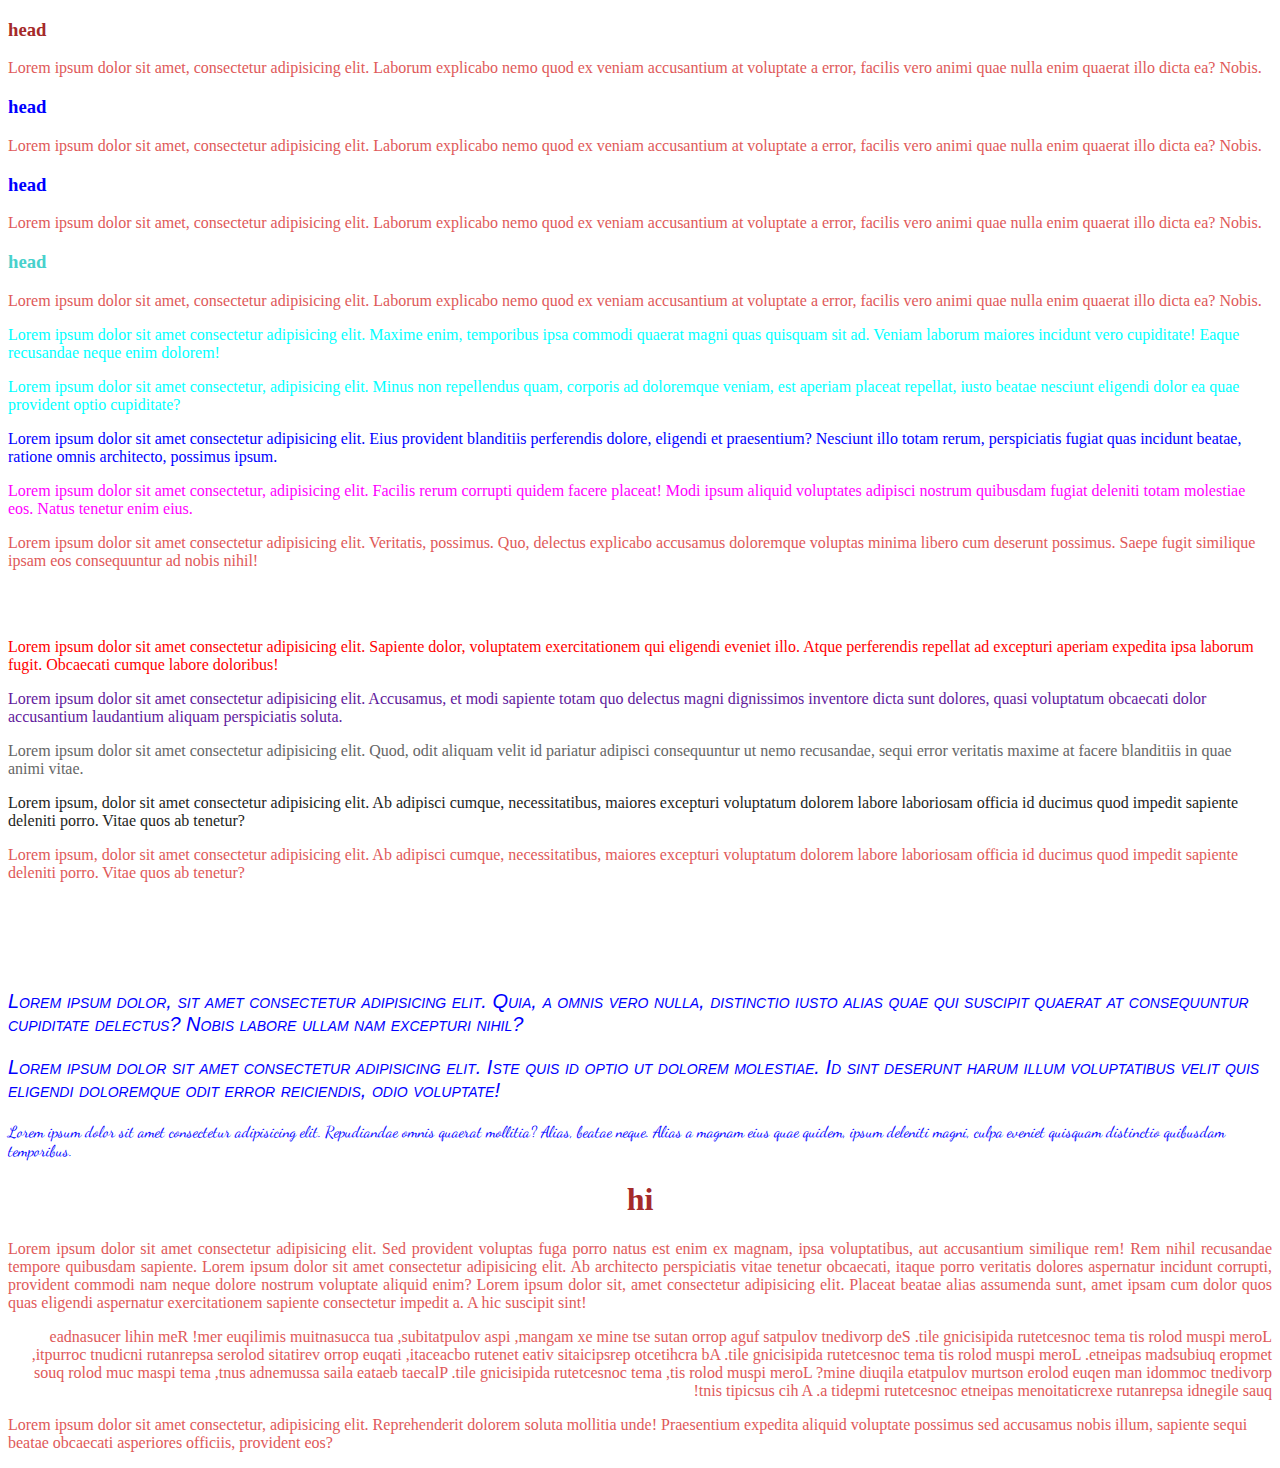
<file: style.html>
<!DOCTYPE html>
<html lang="en">

<head>
    <meta charset="UTF-8">
    <meta name="viewport" content="width=device-width, initial-scale=1.0">
    <title>style</title>
    <link rel="stylesheet" href="style.css">
</head>

<body>
    <div class="one">
        <h3>head</h3>
        <p>Lorem ipsum dolor sit amet, consectetur adipisicing elit. Laborum
            explicabo nemo quod ex veniam accusantium at voluptate a error, facilis vero animi quae nulla enim quaerat
            illo dicta ea? Nobis.</p>


        <h3 class="para" id="one">head</h3>
        <p>Lorem ipsum dolor sit amet, consectetur adipisicing elit. Laborum
            explicabo nemo quod ex veniam accusantium at voluptate a error, facilis vero animi quae nulla enim quaerat
            illo dicta ea? Nobis.</p>


        <h3 class="para" id="two">head</h3>
        <p>Lorem ipsum dolor sit amet, consectetur adipisicing elit. Laborum
            explicabo nemo quod ex veniam accusantium at voluptate a error, facilis vero animi quae nulla enim quaerat
            illo dicta ea? Nobis.</p>

        <h3 id="three">head</h3>
        <p>Lorem ipsum dolor sit amet, consectetur adipisicing elit. Laborum
            explicabo nemo quod ex veniam accusantium at voluptate a error, facilis vero animi quae nulla enim quaerat
            illo dicta ea? Nobis.</p>

    </div>



    <div class="main-cl">
        <p>Lorem ipsum dolor sit amet consectetur adipisicing elit. Maxime enim, temporibus ipsa commodi quaerat magni
            quas quisquam sit ad.
            Veniam laborum maiores incidunt vero cupiditate! Eaque recusandae neque enim dolorem!</p>
        <p>Lorem ipsum dolor sit amet consectetur, adipisicing elit. Minus non repellendus quam, corporis ad doloremque
            veniam, est aperiam placeat repellat, iusto beatae nesciunt eligendi dolor ea quae provident optio
            cupiditate?</p>
        <span>
            <p>Lorem ipsum dolor sit amet consectetur adipisicing elit. Eius provident blanditiis perferendis dolore,
                eligendi et praesentium? Nesciunt illo totam rerum, perspiciatis fugiat quas incidunt beatae, ratione
                omnis architecto, possimus ipsum.</p>
        </span>

    </div>

    <p>Lorem ipsum dolor sit amet consectetur, adipisicing elit. Facilis rerum corrupti quidem facere placeat! Modi
        ipsum
        aliquid voluptates adipisci nostrum quibusdam fugiat deleniti totam molestiae eos. Natus tenetur enim eius.</p>

    <p>Lorem ipsum dolor sit amet consectetur adipisicing elit. Veritatis, possimus. Quo, delectus explicabo accusamus
        doloremque voluptas minima libero cum deserunt possimus. Saepe fugit similique ipsam eos consequuntur ad nobis
        nihil!</p>

    <br><br>
    <div class="div">
        <p id="one">Lorem ipsum dolor sit amet consectetur adipisicing elit. Sapiente dolor, voluptatem exercitationem
            qui
            eligendi eveniet illo.
            Atque perferendis repellat ad excepturi aperiam expedita ipsa laborum fugit. Obcaecati cumque labore
            doloribus!</p>
        <p id="two">Lorem ipsum dolor sit amet consectetur adipisicing elit. Accusamus, et modi sapiente totam quo
            delectus magni
            dignissimos
            inventore dicta sunt dolores, quasi voluptatum obcaecati dolor accusantium laudantium aliquam perspiciatis
            soluta.</p>
        <p id="three">Lorem ipsum dolor sit amet consectetur adipisicing elit. Quod, odit aliquam velit id pariatur
            adipisci
            consequuntur ut nemo recusandae,
            sequi error veritatis maxime at facere blanditiis in quae animi vitae.</p>
        <p id="four">Lorem ipsum, dolor sit amet consectetur adipisicing elit. Ab adipisci cumque, necessitatibus,
            maiores
            excepturi voluptatum dolorem labore laboriosam officia id ducimus quod impedit sapiente deleniti porro.
            Vitae quos ab tenetur?</p>
        <p id="five">Lorem ipsum, dolor sit amet consectetur adipisicing elit. Ab adipisci cumque, necessitatibus,
            maiores
            excepturi voluptatum dolorem labore laboriosam officia id ducimus quod impedit sapiente deleniti porro.
            Vitae quos ab tenetur?</p>
    </div>
    <br><br> <br><br>

    <div class="font">
        <p id="new">Lorem ipsum dolor, sit amet consectetur adipisicing elit. Quia, a omnis vero nulla, distinctio iusto
            alias
            quae qui suscipit quaerat at consequuntur cupiditate delectus? Nobis labore ullam nam excepturi nihil?</p>
        <p id="newone">Lorem ipsum dolor sit amet consectetur adipisicing elit. Iste quis id optio ut dolorem molestiae.
            Id sint
            deserunt harum illum voluptatibus velit quis eligendi doloremque odit error reiciendis, odio voluptate!</p>
        <p id="style">Lorem ipsum dolor sit amet consectetur adipisicing elit. Repudiandae omnis quaerat mollitia?
            Alias, beatae
            neque. Alias a magnam eius quae quidem, ipsum deleniti magni, culpa eveniet quisquam distinctio quibusdam
            temporibus.</p>
<h1>hi</h1>
        <p id="twin">Lorem ipsum dolor sit amet consectetur adipisicing elit. Sed provident voluptas fuga porro natus est enim ex
            magnam, ipsa voluptatibus, aut accusantium similique rem! Rem nihil recusandae tempore quibusdam sapiente.
            Lorem ipsum dolor sit amet consectetur adipisicing elit. Ab architecto perspiciatis vitae tenetur obcaecati,
            itaque porro veritatis dolores aspernatur incidunt corrupti, provident commodi nam neque dolore nostrum
            voluptate aliquid enim? Lorem ipsum dolor sit, amet consectetur adipisicing elit. Placeat beatae alias
            assumenda sunt, amet ipsam cum dolor quos quas eligendi aspernatur exercitationem sapiente consectetur
            impedit a. A hic suscipit sint!
        </p>
          <p id="win">Lorem ipsum dolor sit amet consectetur adipisicing elit. Sed provident voluptas fuga porro natus est enim ex
            magnam, ipsa voluptatibus, aut accusantium similique rem! Rem nihil recusandae tempore quibusdam sapiente.
            Lorem ipsum dolor sit amet consectetur adipisicing elit. Ab architecto perspiciatis vitae tenetur obcaecati,
            itaque porro veritatis dolores aspernatur incidunt corrupti, provident commodi nam neque dolore nostrum
            voluptate aliquid enim? Lorem ipsum dolor sit, amet consectetur adipisicing elit. Placeat beatae alias
            assumenda sunt, amet ipsam cum dolor quos quas eligendi aspernatur exercitationem sapiente consectetur
            impedit a. A hic suscipit sint!
        </p>



    </div>
    <p>Lorem ipsum dolor sit amet consectetur, adipisicing elit. Reprehenderit dolorem soluta mollitia unde! Praesentium expedita aliquid voluptate possimus sed accusamus nobis illum, sapiente sequi beatae obcaecati asperiores officiis, provident eos?</p>

</body>

</html>
</file>
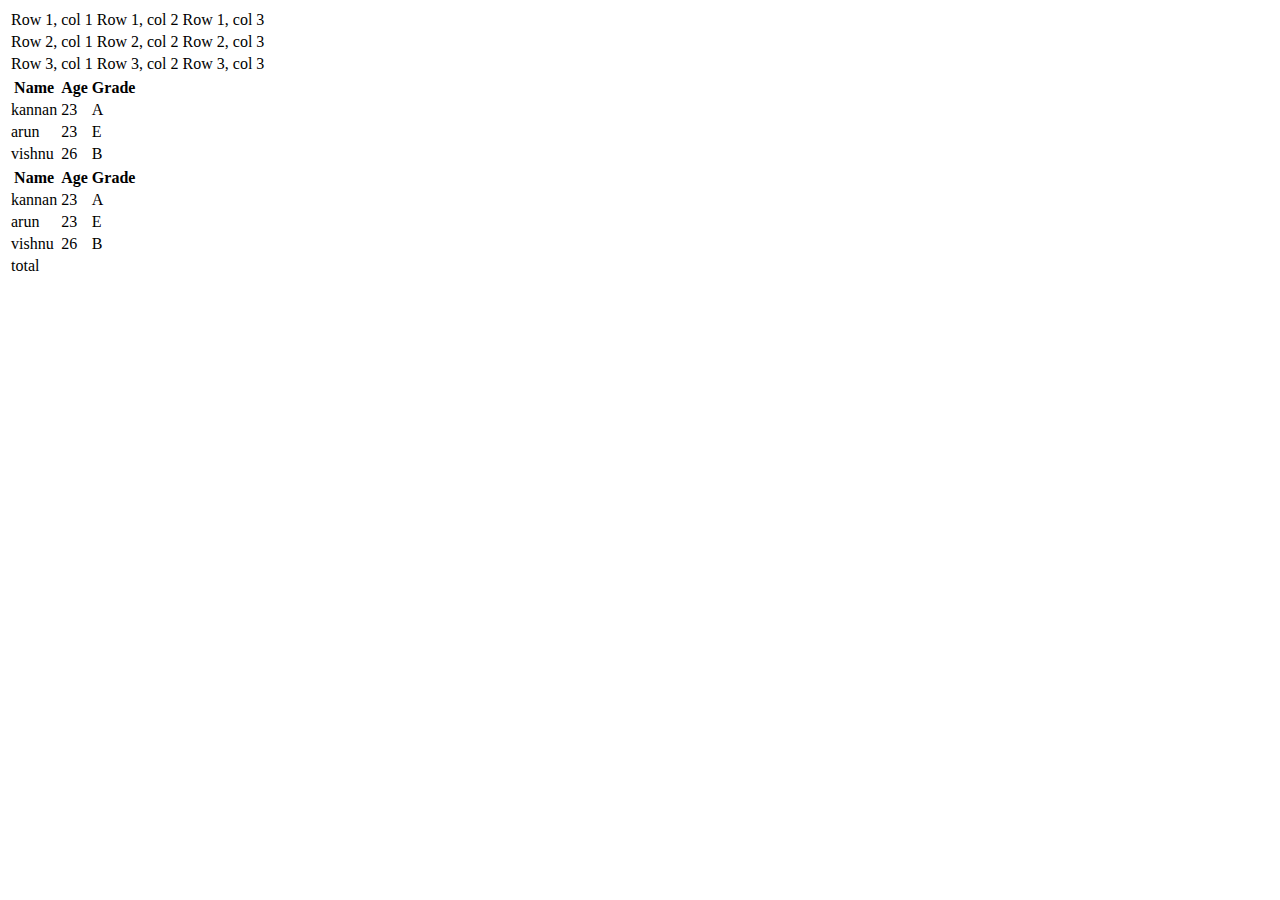
<file: table.html>
<!DOCTYPE html>
<html lang="en">

<head>
    <meta charset="UTF-8">
    <meta name="viewport" content="width=device-width, initial-scale=1.0">
    <title>Document</title>
</head>

<body>
    <table>
        <tr>
            <td>Row 1, col 1</td>
            <td>Row 1, col 2</td>
            <td>Row 1, col 3</td>

        </tr>
        <tr>
            <td>Row 2, col 1</td>
            <td>Row 2, col 2</td>
            <td>Row 2, col 3</td>

        </tr>
        <tr>
            <td>Row 3, col 1</td>
            <td>Row 3, col 2</td>
            <td>Row 3, col 3</td>

        </tr>
    </table>


    <table>
        <thead>
            <tr>
                <th>Name</th>
                <th>Age</th>
                <th>Grade</th>
            </tr>
        </thead>
        <tbody>
            <tr>
                <td>kannan</td>
                <td>23</td>
                <td>A</td>
            </tr>
            <tr>
                <td>arun</td>
                <td>23</td>
                <td>E</td>
            </tr>
            <tr>
                <td>vishnu</td>
                <td>26</td>
                <td>B</td>
            </tr>
        </tbody>
    </table>



        <table>
        <thead>
            <tr>
                <th>Name</th>
                <th>Age</th>
                <th>Grade</th>
            </tr>
        </thead>
        <tbody>
            <tr>
                <td>kannan</td>
                <td>23</td>
                <td>A</td>
            </tr>
            <tr>
                <td>arun</td>
                <td>23</td>
                <td>E</td>
            </tr>
            <tr>
                <td>vishnu</td>
                <td>26</td>
                <td>B</td>
            </tr>
        </tbody>
        <tfoot>
            <tr>
                <td>total</td>
                <td></td>
                <td></td>
            </tr>
        </tfoot>
    </table>
</body>

</html>
</file>
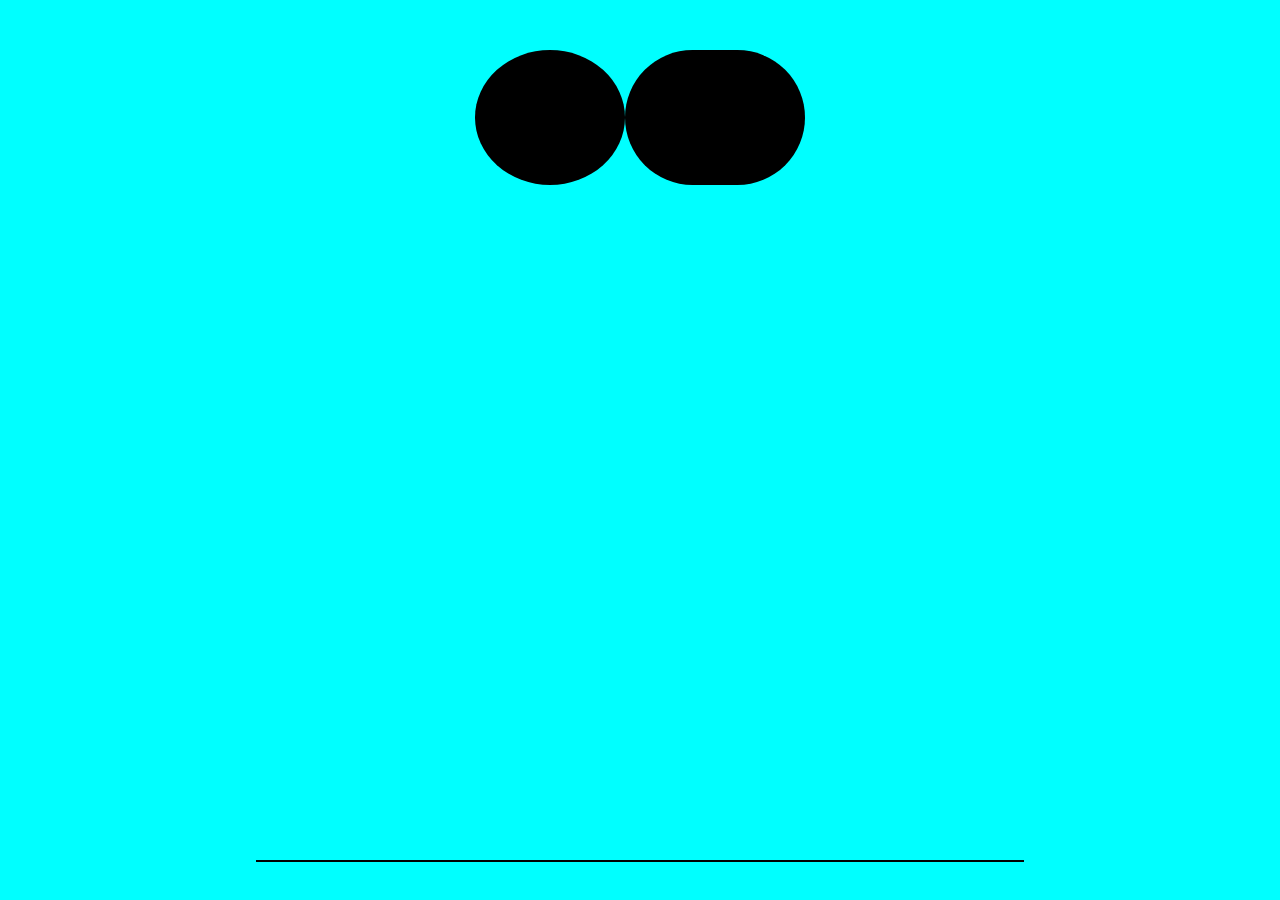
<file: task.html>
<!DOCTYPE html>
<html lang="en">

<head>
    <meta charset="UTF-8">
    <meta name="viewport" content="width=device-width, initial-scale=1.0">
    <title>Document</title>
    <link rel="stylesheet" href="task.css">
</head>

<body>
    <div class="main">
        <div class="submain">
            <div class="ball">
            </div>
            <div class="ball1"></div>
            <div class="ball2"></div>
        </div>
    </div>
</body>
</html>
</file>
<file: animation.css>
.main {
    background-color: white;
    height: 90vh;
    width: 100%;
}

.new {
    height: 150px;
    width: 150px;
    border-radius: 100%;
    background-color: black;
    position: relative;
    animation: infinite;
    animation-name: creative;
    animation-duration: 3s;
    animation-direction: normal;
    /* animation-play-state: running; */

}

@keyframes creative {

/* to{
    background-color: blue;
}
from{
    background-color: brown;
} */

    0% {
        top: 0px;
        left: 0px;
        background-color: rgb(165, 153, 42);
    }

    25% {
        top: 200px;
        left: 0px;
        background-color: rgb(0, 0, 0);
    }

    50% {
        top: 200px;
        left: 200px;
        background-color: rgb(74, 255, 2);
    }

    75% {
        top: 0px;
        left: 200px;
        background-color: brown;
    }
      100% {
        top: 0px;
        left: 0px;
        background-color: rgb(192, 16, 16);
    }
}
</file>
<file: display.css>
a{
    background-color: rgb(173, 221, 110);
    display: block;

}
div {
    /* background-color: brown; */
    height: 100px;
    /* display: inline; */
    /* display: inline-block; */
}
.main{
    height: 700px;
    width: 600px;
    background-color: rgb(150, 15, 15);
    display: flex;
    /* flex-direction: column-reverse; */
    flex-wrap: wrap;
    justify-content: space-around;
    align-items: center;
}
.one{
    background-color: rgb(121, 112, 131);
    height: 100px;
    width: 100px;
}
.second{
    height: 700px;
    width: 600px;
    background-color: rgb(15, 17, 150);
    display: flex;
    flex-wrap: wrap;
    justify-content: space-around;
    align-items: center;
    align-content: space-between;
}
.two{
    background-color: rgb(121, 112, 131);
    height: 100px;
    width: 100px;
}
</file>
<file: grid.css>
*{
    margin: 0%;
    padding: 0%;
}
.main{
    height: 600px;
    width: 600px;
    background-color: chocolate;
}

.submain{
    height: 600px;
    display: grid;
    /* gap: 10px; */
    row-gap: 30px;
    column-gap: 20px;
    /* justify-content: center;
    align-items: center; */
    place-content: center ;
    grid-template-columns: 150px 150px 150px;
    grid-template-rows: 150px 150px 150px;

}
.items{
    background-color: burlywood;
    border: 1px solid black;
}


.main1{
    height: 600px;
    width: 600px;
    background-color: chocolate;
}

.submain1{
    height: 600px;
    display: grid;
    /* gap: 10px; */
    /* justify-content: center;
    align-items: center; */
    
    place-content: center ;
    grid-template-columns: 150px 150px 150px;
    grid-template-rows: 150px 150px 150px;

}
.items1, .items2{
    background-color: burlywood;
    border: 1px solid black;
   
    
}
.items2{
    /* grid-column-start: 1;
    grid-column-end: 3; */
    grid-column: 1 / 3;
}
</file>
<file: line.css>
div h2 {
    text-decoration-line: underline;
    text-decoration-color: rgb(35, 35, 187);
    text-decoration-style: dashed;
    text-decoration-thickness: 3px;
}

h2 {
    text-decoration: underline rgba(197, 15, 15, 0.747) dashed 4px;
}

.spac p {
    letter-spacing: 2px;
    word-spacing: 6px;
    text-indent: 50px;
    line-height: 30px;
   
}

p {
    letter-spacing: 2px;
    word-spacing: 6px;
    text-indent: 50px;
    line-height: 30px;
    white-space: nowrap;

}

.one h1 {
    font-weight: 240px;
    line-height: 30px;
    text-shadow: 3px 3px 6px red;
    border-top: 5px dashed black;
    border-left: 5px groove green;
}

.new h1 {
    color: aliceblue;
    height: 400px;
    width: 700px;
    background-color: darkgoldenrod;
    background-image: url(/image/bahubali-inspired-ethnics-for-your-traditional-closet-peachmode.jpg);
    background-repeat: no-repeat;
    background-position: center;
    background-size: cover;
}

.border button {
    color: rgb(106, 26, 197);
    background-color: rgb(175, 216, 26);
    padding: 20px 20px;
    margin: 30px 30px;
    border-color: blue;
    border-width: 5px;
    border-style: groove;
    border-radius: 50px;
}

.border2 button {
    color: rgb(115, 41, 201);
    background-color: rgb(185, 209, 98);
    padding: 20px 50px;
    margin: 30px 30px;
    border-color: blue;
    border-width: 5px;
    border-style: solid;
    /*border-top: 5px dashed black;
     border-left: 5px groove green;*/
    border-color: brown rgb(32, 31, 31) blue yellow;
}

.border3 button {
    width: 70PX;
    height: 30PX;
    color: rgb(252, 252, 252);
    background-color: rgb(212, 47, 25);
    padding: 20px 20px;
    margin: 30px 30px;
    border-color: rgb(113, 113, 146);
    border-width: 2px;
    border-style: solid;
    border-radius: 20px;
    box-shadow: 3px 3px 4px 2px rgba(65, 116, 175, 0.747);
}
.new p{
    width: 100%;
    height: 10vh;
    padding: 30px;
    box-sizing: content-box;
}
</file>
<file: media.css>
*{
    margin: 0;
    padding: 0;
}
.main{
    height: 500px;
    width: 500px;
    background-color: brown;
}
@media only screen and (max-width:1204px){
    .main{
        height: 400px;
        width: 600px;
        background-color: blue;
    }
    
}
@media only screen and (max-width:680px){
    .main{
        height: 300px;
        width: 200px;
        background-image: url(./image/nature-background-high-resolution-wallpaper-for-a-serene-and-stunning-view-photo.jpg);

    }
}



.linear{
    height: 200px;
    width: 500px;
    background-image: linear-gradient(to left, yellow,red);
}
.radial{
    height: 200px;
    width: 400px;
    background-color: blue;
    background-image: radial-gradient(circle red  ,blue  , green );
}

.circle{
    height: 200px;
  width: 200px;
  background-color: red;
  background-image: conic-gradient(red, yellow, green, blue);
  /* border-radius: 50%; */
}
</file>
<file: pseudo.css>
* {
    margin: 0%;
    padding: 0%;
}

.nav {
    height: 90px;
    width: 100%;
    background-color: antiquewhite;
    display: flex;
    justify-content: space-between;

}

.sub1 {
    display: flex;
    align-items: center;
    font-size: 30px;
    padding: 0px 20px;

}

.sub2 {
    display: flex;
    align-items: center;
    gap: 20px;
    font-style: normal;
    font-weight: bold;
    font-family: Georgia, 'Times New Roman', Times, serif;
}

.sub2 button {
    border: none;
    padding: 10px 20px;
    background-color: rgb(192, 231, 124);
    border-radius: 20px;
    color: black;
}

.first {
    display: flex;
    flex-direction: row;
    width: 100%;
    box-sizing: border-box;
    flex-wrap: wrap;
    padding-top: 20px;
    padding-left: 40px;
    gap: 10px;
}

.first .cars {
    height: 380px;
    width: 490px;
    display: flex;
    flex-direction: column;
    align-items: center;
    border: 3px solid black;
    padding: 20px;
}

.first img {
    height: 240px;
    width: 450px;
}

.first button {
    background-color: rgb(207, 109, 109);
    border: none;
    border-radius: 30px;
    width: 70px;
    height: 20px;
    box-shadow: 1px 2px 2px brown;
}


/* hover */


 .sub2 button:hover{

background-color: rgb(85, 58, 110);
color: white;

 }

/* link */


.first a:link{
    color: chocolate;
}

.main .box:focus{
   background-color: rgb(189, 167, 106);
}

.main .box{
    background-color: rgb(255, 145, 0);
}

.new p:first-child{
    color: blue;
}
.first a::first-letter{
    color: rgb(255, 0, 0);
}
.first a:active{
    color: darksalmon;
}

/* pseudo elements */


.one p::first-line{
    color: darkred;
}
.one p::first-letter{
    color: rgb(30, 0, 139);
}
.one p::after{
    content: "Hi bro";
}
/* .one p::before{
    content: "Hi bro";
} */

.hi{
  display: flex;
  flex-direction: column;
    justify-content: center;
    align-items: center;
}

.hi li::marker{
    color: blue;
    font-size: larger;
}

button{
    background-color: blueviolet;
    height: 50px;
    width: 100px;
    transition-duration: 2s;
    transition-delay: 1s;
}
button:hover{
    background-color: brown;
}
</file>
<file: sonic.css>
* {
    margin: 0%;
    padding: 0%;
}

.nav {
    height: 90px;
    width: 100%;
    background-color: antiquewhite;
    display: flex;
    justify-content: space-between;

}

.sub1 {
    display: flex;
    align-items: center;
    font-size: 30px;
    padding: 0px 20px;

}

.sub2 {
    display: flex;
    align-items: center;
    gap: 20px;
    font-style: normal;
    font-weight: bold;
    font-family: Georgia, 'Times New Roman', Times, serif;
}

.sub2 button {
    border: none;
    padding: 10px 20px;
    background-color: rgb(192, 231, 124);
    border-radius: 20px;
    color: black;
}

.first {
    display: flex;
    flex-direction: row;
    width: 100%;
    box-sizing: border-box;
    flex-wrap: wrap;
    padding-top: 20px;
    padding-left: 40px;
    gap: 10px;
}

.first .cars {
    height: 380px;
    width: 490px;
    display: flex;
    flex-direction: column;
    align-items: center;
    border: 3px solid black;
    padding: 20px;
}

.first img {
    height: 240px;
    width: 450px;
}

.first button {
    background-color: rgb(207, 109, 109);
    border: none;
    border-radius: 30px;
    width: 70px;
    height: 20px;
    box-shadow: 1px 2px 2px brown;
}
</file>
<file: style.css>
@import url('https://fonts.googleapis.com/css2?family=Dancing+Script:wght@400..700&display=swap');


* {
    color: brown;
}

p {
    color: rgb(224, 89, 89);
}

.para {
    color: blue;
}

#three {
    color: mediumturquoise;
}

.main-cl p {
    color: blue;
}

.main-cl>p {
    color: aqua;
}

.main-cl+p {
    color: magenta;
}



.div #one {
    color: red;
}

.div #two {
    color: rgb(95, 25, 156);
}

.div #three {
    color: #666;
}

.div #four {
    color: hsl(90, 3%, 14%);
}

.div #five {
    color: rgba(rgb(104, 100, 100), rgb(17, 56, 17), rgb(10, 10, 121), 0.28);
}


.font #new {
    font-family: 'Lucida Sans', 'Lucida Sans Regular', 'Lucida Grande', 'Lucida Sans Unicode', Geneva, Verdana, sans-serif;
    font-size: 20px;
    font-weight: 500;
    font-style: italic;
    font-variant: small-caps;
    color: blue;
}

.font #newone {
    font: italic small-caps 500 20px Lucida ,sans-serif ;
    color: blue;
}

.font #style {
    font-family: "Dancing Script", cursive;
    color: blue;
}

.font h1{
    text-align: center;
}

.font #twin{
    text-align: justify;
    text-align-last: normal;
    direction: ltr;
   
}
.font #win{
    direction: rtl;
    unicode-bidi: bidi-override;
}
</file>
<file: task.css>
*{
    margin: 0%;
    padding: 0%;
}
.main{
    height: 100vh;
    width: 100%;
    background-color: aqua;
    display: flex;
    justify-content: center;
}
.submain{
    margin-top: 50px;
    height: 90vh;
    width: 60%;
    border-bottom: 2px solid black;
    display: flex;
    justify-content: center;
    
}
.ball{
    height: 15vh;
    width: 150px;
    border-radius: 100%;
    background-color: black;
    animation-duration: 10s;
    animation-name: sonic;
    animation-direction: normal;
    position: relative;

}
.ball1{
    height: 15vh;
    width: 90px;
    border-top-left-radius: 90px;
    border-bottom-left-radius: 90px;
    background-color: black;
    animation-duration: 10s;
    animation-name: sonic;
    animation-direction: normal;
    position: relative;

}
.ball2{
    height: 15vh;
    width: 90px;
    border-top-right-radius: 90px;
    border-bottom-right-radius: 90px;
    background-color: black;
    animation-duration: 10s;
    animation-name: sonic;
    animation-direction: normal;
    position: relative;

}



@keyframes sonic{
    0%{
        top: 0px;
        bottom: 150px;
    }
     49%{
        top: 75vh;
        bottom: 0px;
        background-color: rgb(0, 0, 0);
    }
      50%{
        top: 75vh;
        bottom: 0px;

        background-color: brown;
    }
     85%{
        top: 25vh;
        bottom: 0px;
        background-color: brown;
    }
      100%{
        top: 0px;
        bottom: 150px;
        background-color:black;
    }
    
    
}
</file>
